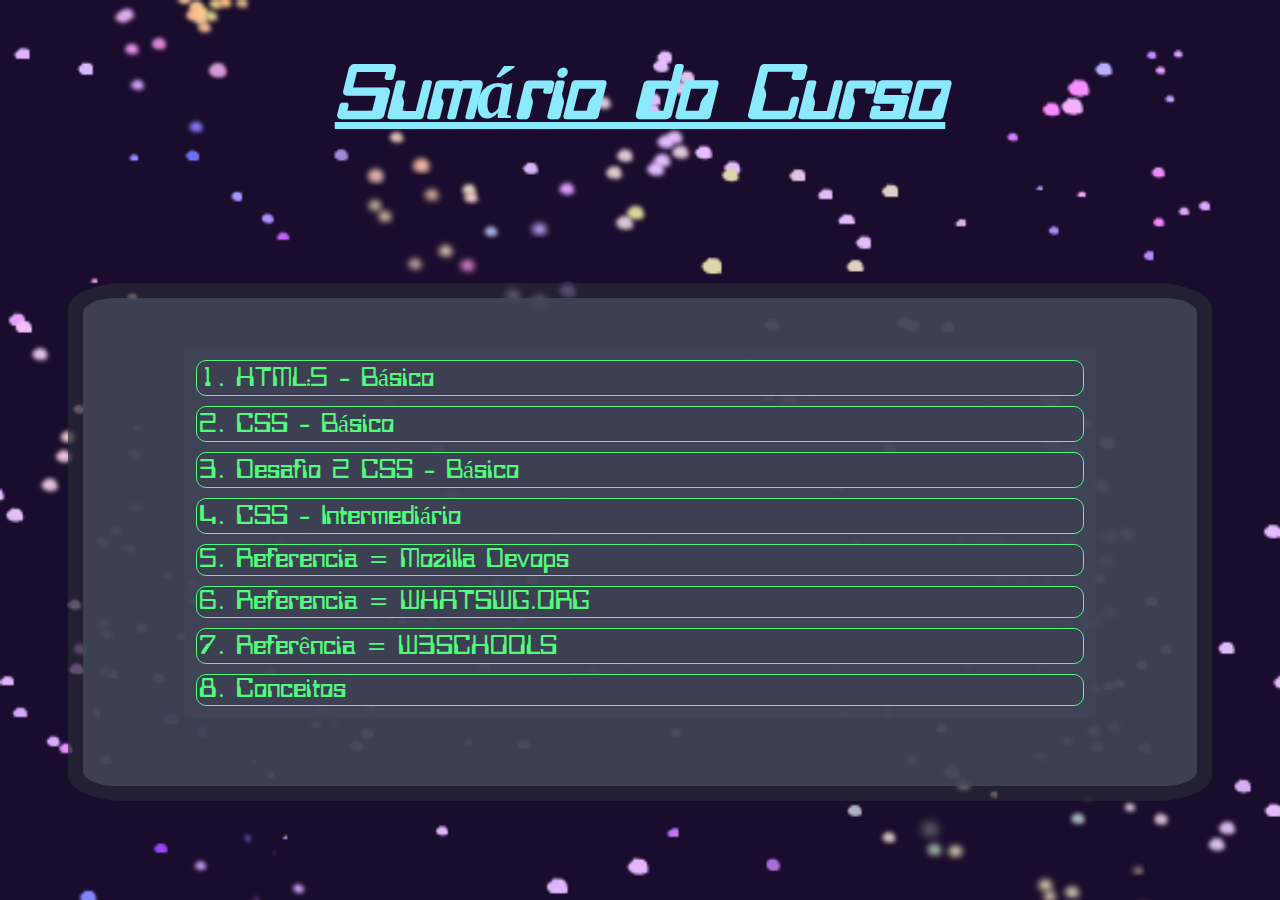
<file: index.html>
<!DOCTYPE html>
<html lang="pt-br">
<!-- Cabeçalho do meu site -->
<!-- Estou testando uma alteração no meu VSCODE -->
<head>
        <title>Curso FullStack</title>
        <meta charset="utf-8">
        <meta name="viewport" content="width=device-width, initial-scale=1.0">
        <link rel="stylesheet" href="css/style.css">
</head>

<style>

        @font-face {
        font-family: bitwise;
        src: url(/fonts/Bitwise-m19x.ttf);
        }
        h1 {    
        text-align: center;
        font-family: 'bitwise';
        font-size: 75px;
        text-decoration: underline;
        color: rgba(139, 233, 253, 1);
        }
        li{
                font-family: 'bitwise';
                text-decoration: none;
                font-style: normal;
        }
</style>

<body>

        <h1><em class="Cyan">Sumário do Curso</em></h1> <br><br>        
        <div>
                <div class="transback">
                        <div class="container">
                                <ol>
                                        <a href="http://127.0.0.1:5500/html/"><li>HTML:5 - Básico</li></a>
                                        <a href="http://127.0.0.1:5500/css/"><li>CSS - Básico</li></a>
                                        <a href="http://127.0.0.1:5500/desafio_2/"><li>Desafio 2 CSS - Básico</li></a>
                                        <a href="http://127.0.0.1:5500/css/intermediario/"><li>CSS - Intermediário</li></a>
                                        <!--
                                        <li></li>
                                        <li></li>
                                        <li></li>
                                        <li></li>
                                        <li></li>
                                        <li></li>
                                        <li></li>
                                        -->
                                        <a href="https://developer.mozilla.org/pt-BR/docs/Web/HTML"><li>Referencia = Mozilla Devops</li></a>
                                        <a href="https://html.spec.whatwg.org/multipage/"><li>Referencia = WHATSWG.ORG</li></a>
                                        <a href="https://www.w3schools.com/"><li>Referência = W3SCHOOLS</li></a>
                                        <a href="http://127.0.0.1:5500/conceitos.html"><li>Conceitos</li></a>

                                </ol>
                        </div>
                </div>
        </div>

</body>

</body>


</html>
</file>
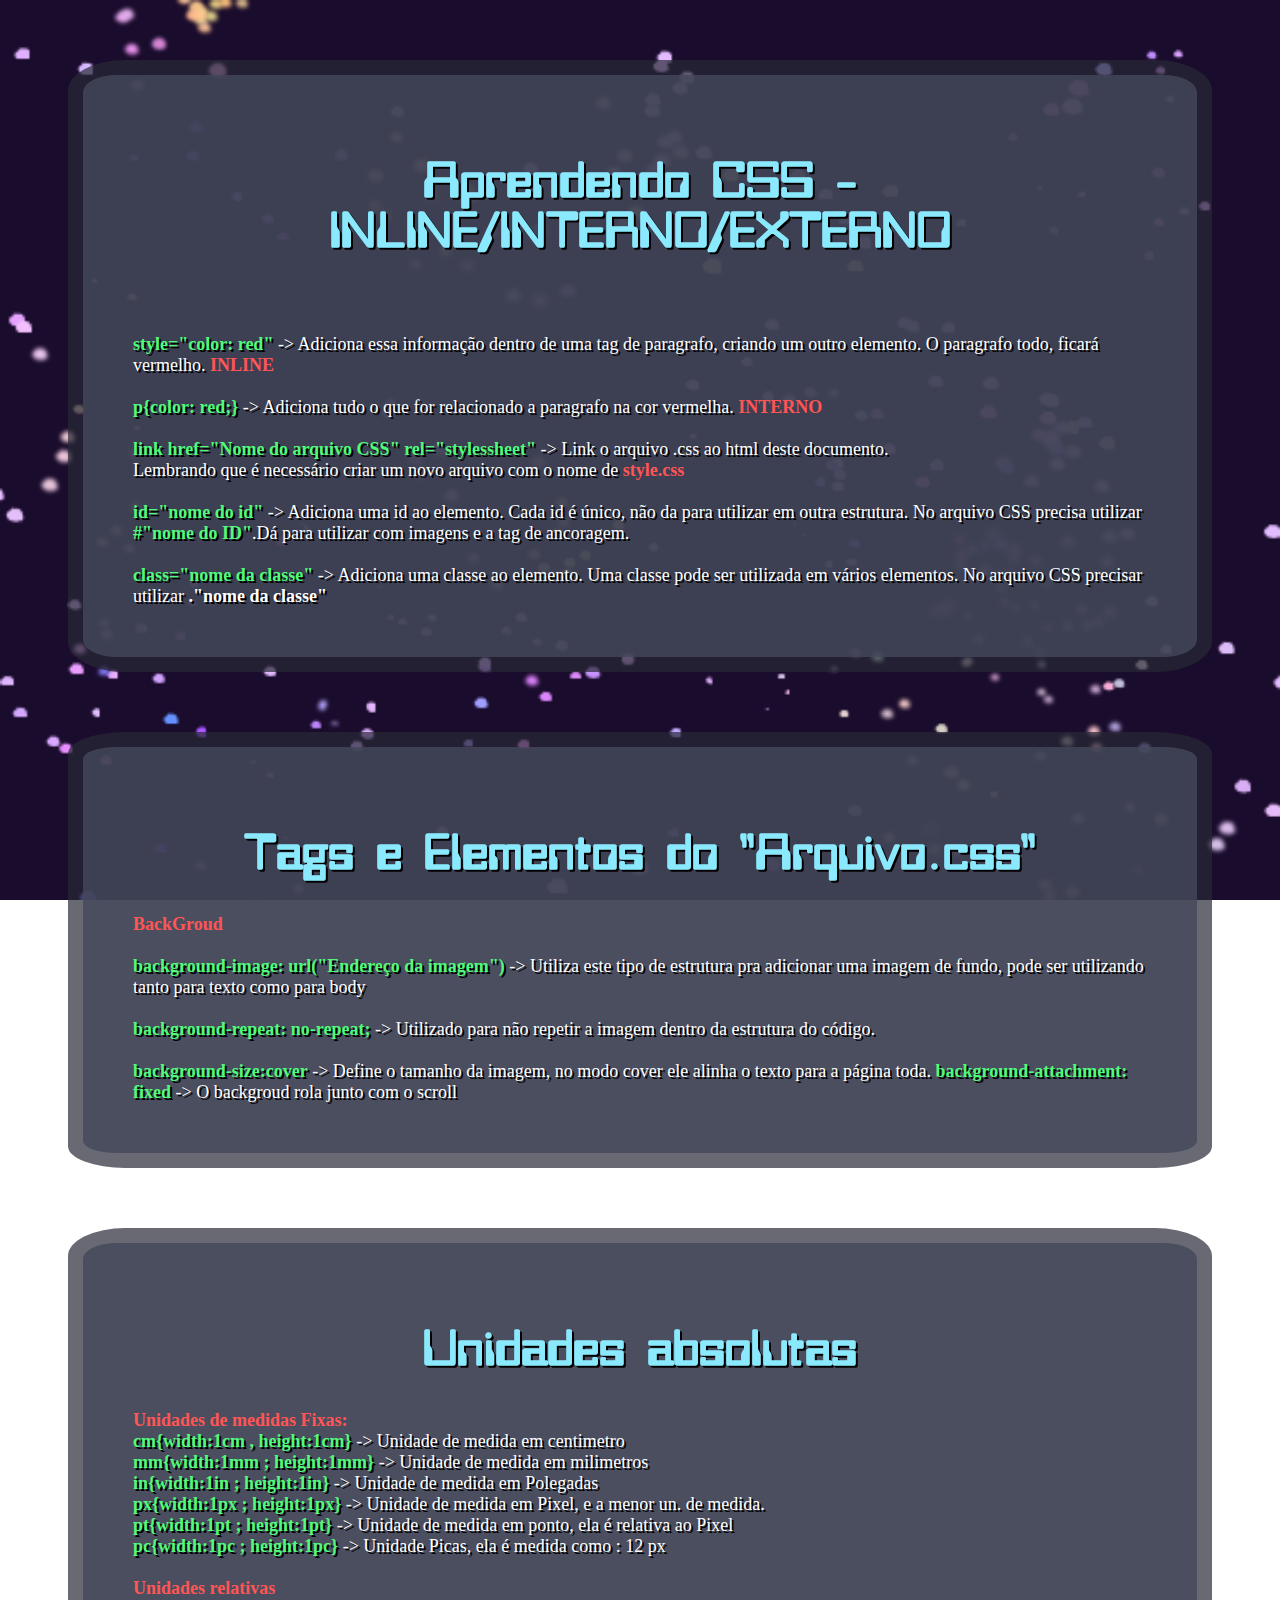
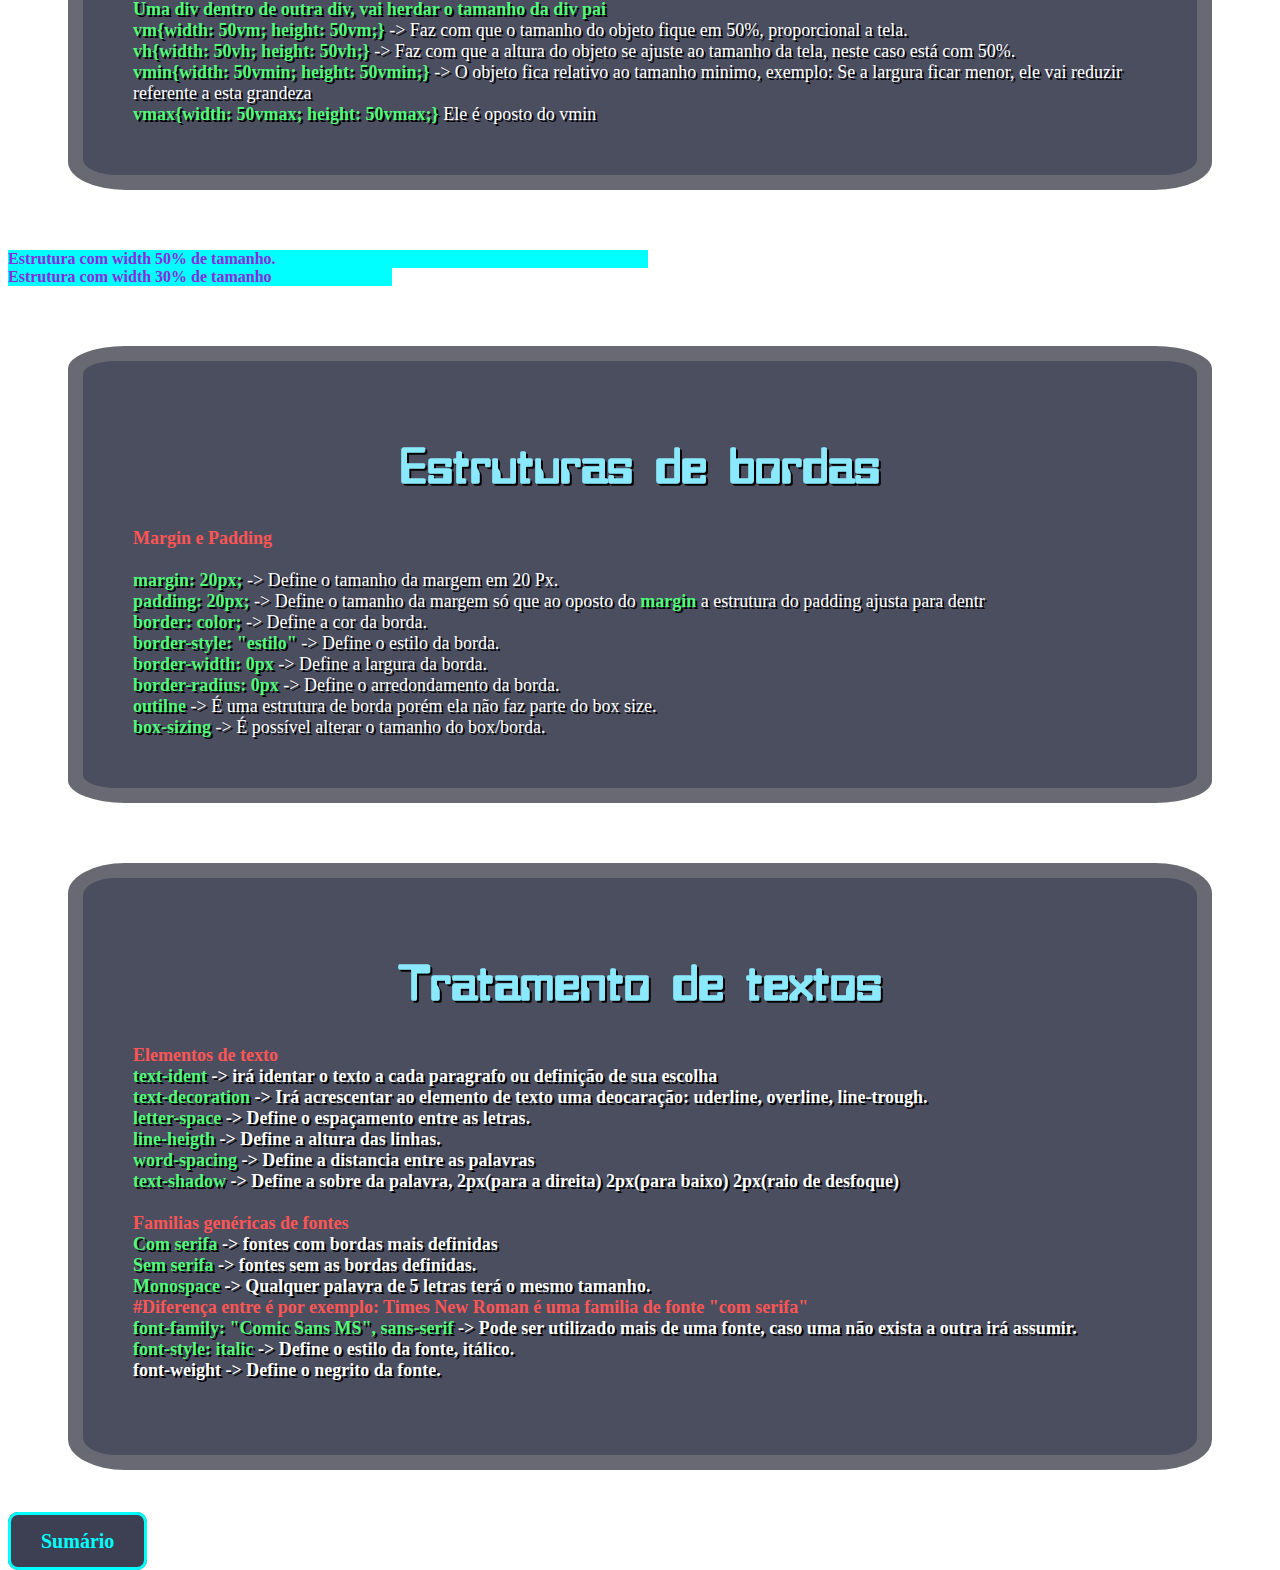
<file: css/index.html>
<!DOCTYPE html>
<html lang="en">

<head>
    <meta charset="UTF-8">
    <meta http-equiv="X-UA-Compatible" content="IE=edge">
    <meta name="viewport" content="width=device-width, initial-scale=1.0">
    <title>CSS</title>
    <link rel="stylesheet" href="style.css">
</head>

<style>
    @font-face {
        font-family: bitwise;
        src: url(/fonts/Bitwise-m19x.ttf);
    }
    h1{
        font-family: 'bitwise';
        text-align: center;
        font-size: 50px;
    }
</style>

<body>
    <div class="White transback">
        <div class="container">
            <h1 class="Cyan">Aprendendo CSS - INLINE/INTERNO/EXTERNO</h1>
            <br><br>
            <strong class="Green">style="color: red"</strong> -> Adiciona essa informação dentro de uma tag de
            paragrafo,
            criando um outro
            elemento. O paragrafo todo, ficará vermelho. <strong class="Red">INLINE</strong> <br><br>
            <strong class="Green">p{color: red;}</strong> -> Adiciona tudo o que for relacionado a paragrafo na cor
            vermelha. <strong class="Red">INTERNO</strong><br><br>
            <strong class="Green">link href="Nome do arquivo CSS" rel="stylessheet"</strong> -> Link o arquivo .css ao
            html
            deste documento. <br>
            Lembrando que é necessário criar um novo arquivo com o nome de <strong class="Red">style.css</strong>
            <br><br>
            <strong class="Green">id="nome do id"</strong> -> Adiciona uma id ao elemento. Cada id é único, não da para
            utilizar em outra estrutura. No arquivo CSS precisa utilizar <strong class="Green"> #"nome do
                ID"</strong>.Dá
            para utilizar com imagens e a tag de ancoragem. <br><br>
            <strong class="Green">class="nome da classe"</strong> -> Adiciona uma classe ao elemento. Uma classe pode
            ser
            utilizada em vários elementos. No arquivo CSS precisar utilizar <strong class="redText">."nome da
                classe"</strong>
        </div>
    </div>


    <!-- Tags Elementos -->
    <div class="White transback">
        <div class="container">
            <h1 class="Cyan">Tags e Elementos do "Arquivo.css"</h1>
            <strong class="Red">BackGroud</strong><br><br>
            <strong class="Green">background-image: url("Endereço da imagem")</strong> -> Utiliza este tipo de estrutura
            pra adicionar uma imagem de fundo, pode ser utilizando tanto para texto como para body <br><br>
            <strong class="Green">background-repeat: no-repeat;</strong> -> Utilizado para não repetir a imagem dentro
            da estrutura do código. <br><br>
            <strong class="Green">background-size:cover</strong> -> Define o tamanho da imagem, no modo cover ele alinha
            o texto para a página toda.
            <strong class="Green">background-attachment: fixed</strong> -> O backgroud rola junto com o scroll
        </div>
    </div>


    <!-- Unidades de medida -->
    <div class="White transback">
        <div class="container">
            <h1 class="Cyan">Unidades absolutas</h1>
            <strong class="Red">Unidades de medidas Fixas:</strong>
            <br>
            <strong class="Green">cm{width:1cm , height:1cm}</strong> -> Unidade de medida em centimetro
            <br>
            <strong class="Green">mm{width:1mm ; height:1mm}</strong> -> Unidade de medida em milimetros
            <br>
            <strong class="Green">in{width:1in ; height:1in}</strong> -> Unidade de medida em Polegadas
            <br>
            <strong class="Green">px{width:1px ; height:1px}</strong> -> Unidade de medida em Pixel, e a menor un. de
            medida.
            <br>
            <strong class="Green">pt{width:1pt ; height:1pt}</strong> -> Unidade de medida em ponto, ela é relativa ao
            Pixel
            <br>
            <strong class="Green">pc{width:1pc ; height:1pc}</strong> -> Unidade Picas, ela é medida como : 12 px
            <br><br>
            <strong class="Red">Unidades relativas</strong>
            <br>
            <strong class="Green">Uma div dentro de outra div, vai herdar o tamanho da div pai</strong>
            <br>
            <strong class="Green">vm{width: 50vm; height: 50vm;}</strong> -> Faz com que o tamanho do objeto fique em
            50%,
            proporcional a tela.
            <br>
            <strong class="Green">vh{width: 50vh; height: 50vh;}</strong> -> Faz com que a altura do objeto se ajuste ao
            tamanho da tela, neste caso está com 50%.
            <br>
            <strong class="Green">vmin{width: 50vmin; height: 50vmin;}</strong> -> O objeto fica relativo ao tamanho
            minimo,
            exemplo: Se a largura ficar menor, ele vai reduzir referente a esta grandeza
            <br>
            <strong class="Green">vmax{width: 50vmax; height: 50vmax;}</strong> Ele é oposto do vmin
        </div>
    </div>
    <div id="sep50">
        <strong>Estrutura com width 50% de tamanho.</strong>
    </div>
    <div id="sep30">
        <strong>Estrutura com width 30% de tamanho </strong>
    </div>
    <!-- Estrutura de bordas -->
    <div class="White transback">
        <div class="container">
            <h1 class="Cyan">Estruturas de bordas</h1>
            <strong class="Red">Margin e Padding</strong>
            <br><br>
            <strong class="Green">margin: 20px;</strong> -> Define o tamanho da margem em 20 Px. <br>
            <strong class="Green">padding: 20px;</strong> -> Define o tamanho da margem só que ao oposto do <strong
                class="Green">margin</strong> a estrutura do padding ajusta para dentr <br>
            <strong class="Green">border: color;</strong> -> Define a cor da borda. <br>
            <strong class="Green">border-style: "estilo"</strong> -> Define o estilo da borda. <br>
            <strong class="Green">border-width: 0px</strong> -> Define a largura da borda. <br>
            <strong class="Green">border-radius: 0px</strong> -> Define o arredondamento da borda. <br>
            <strong class="Green">outilne</strong> -> É uma estrutura de borda porém ela não faz parte do box size. <br>
            <strong class="Green">box-sizing</strong> -> É possível alterar o tamanho do box/borda.
        </div>
    </div>
    <!-- Elementos de texto -->
    <div    class="White transback">
        <div class="container"> 
            <h1 class="Cyan">Tratamento de textos</h1>
            <div>
                <h4>
                    <strong class="Red">Elementos de texto</strong><br>
                    <strong class="Green">text-ident</strong> ->  irá identar o texto a cada paragrafo ou definição de sua escolha <br>
                    <strong class="Green">text-decoration</strong>    ->  Irá acrescentar ao elemento de texto uma deocaração: uderline, overline, line-trough. <br>
                    <strong class="Green">letter-space</strong> ->  Define o espaçamento entre as letras. <br>
                    <strong class="Green">line-heigth</strong>    ->  Define a altura das linhas. <br>
                    <strong class="Green">word-spacing</strong>   ->  Define a distancia entre as palavras <br>
                    <strong class="Green">text-shadow</strong>    -> Define a sobre da palavra, 2px(para a direita) 2px(para baixo) 2px(raio de desfoque) <br>
                    <br>
                    <strong class="Red">Familias genéricas de fontes</strong><br>    
                    <strong class="Green">Com serifa</strong> -> fontes com bordas mais definidas <br>
                    <strong class="Green">Sem serifa</strong> -> fontes sem as bordas definidas. <br>
                    <strong class="Green">Monospace</strong>  -> Qualquer palavra de 5 letras terá o mesmo tamanho. <br>
                    <strong class="Red">#Diferença entre é por exemplo: Times New Roman é uma familia de fonte "com serifa"</strong> <br>
                    <strong class="Green">font-family: "Comic Sans MS", sans-serif</strong>    -> Pode ser utilizado mais de uma fonte, caso uma não exista a outra irá assumir. <br>
                    <strong class="Green">font-style: italic</strong>    -> Define o estilo da fonte, itálico.  <br>
                    <strong>font-weight</strong>    ->  Define o negrito da fonte. <br>

                </h4>
            </div>
        </div>
    </div>

    <a href="http://127.0.0.1:5500/index.html" class="link">
        Sumário</a> 
</body>

</html>
</file>
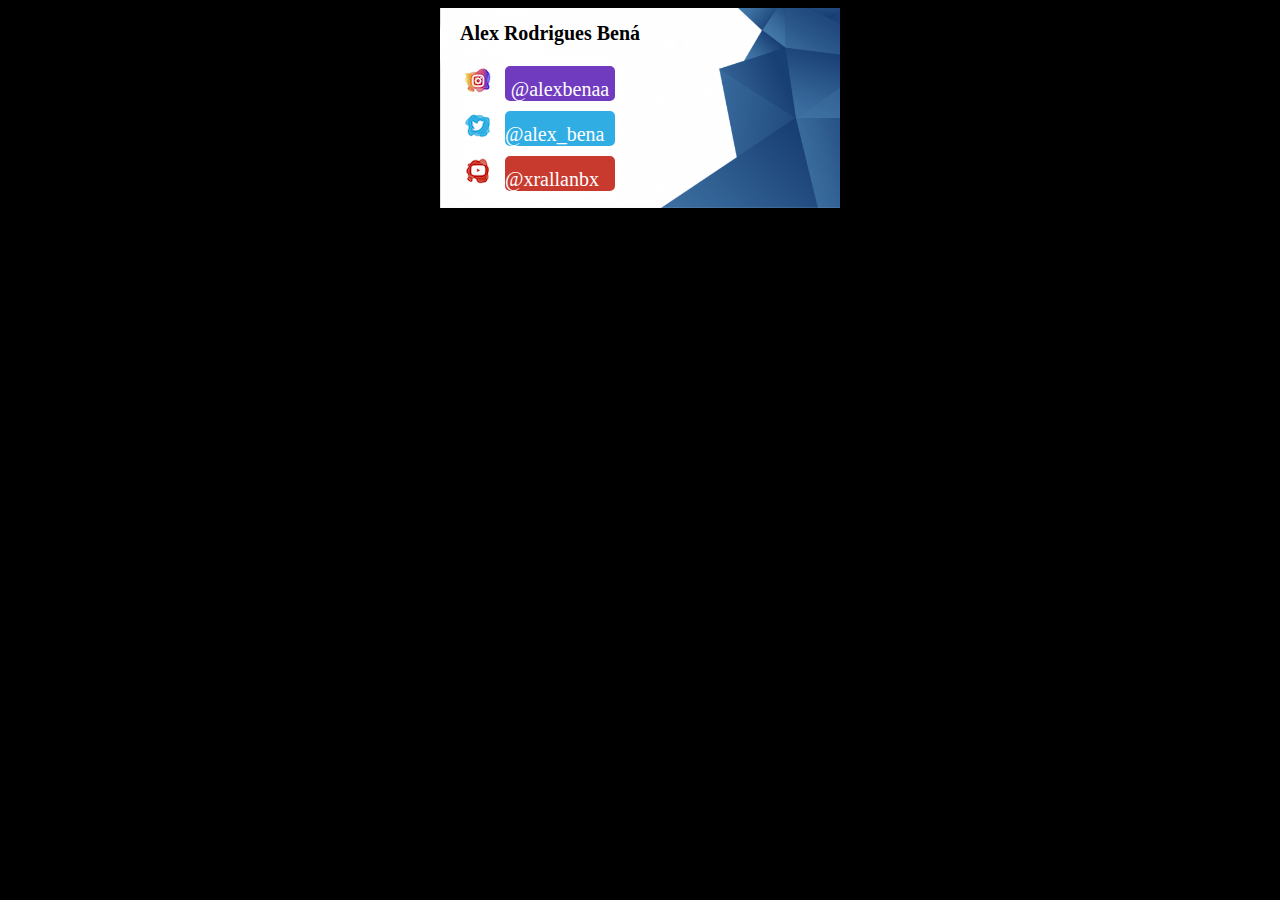
<file: desafio_2/index.html>
<!DOCTYPE html>
<html lang="en">
<link rel="stylesheet" href="/desafio_2/style.css">

<head>
    <meta charset="UTF-8">
    <meta http-equiv="X-UA-Compatible" content="IE=edge">
    <meta name="viewport" content="width=device-width, initial-scale=1.0">
    <title>Desafio 2</title>


    </style>
</head>

<body>
    <div class="card">
        <div>
            <h1>Alex Rodrigues Bená</h1>
            <ul>
                <a href="https://www.instagram.com/">
                    <li id="instagram">@alexbenaa</li>
                </a>
                <a href="https://twitter.com/search?q=%23DerreteMBL&src=trend_click&vertical=trends">
                    <li id="twitter">@alex_bena</li>
                </a>
                <a href="https://www.youtube.com/">
                    <li id="youtube">@xrallanbx</li>
                </a>
            </ul>
        </div>
    </div>
</body>

</html>
</file>
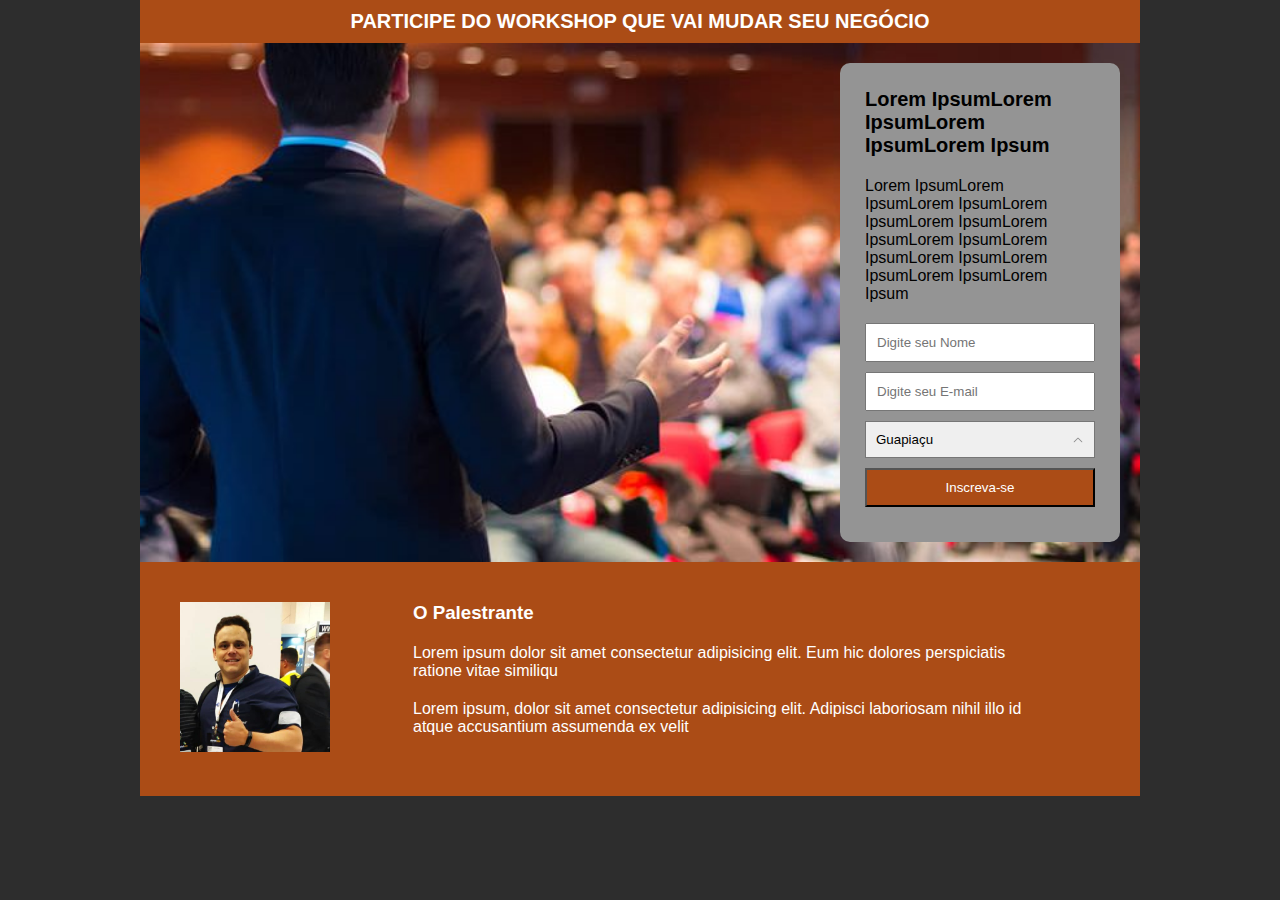
<file: desafio_3/index.html>
<!DOCTYPE html>
<html lang="en">
  <head>
    <meta charset="UTF-8" />
    <link
      rel="icon"
      href="/desafio_3/Assets/svgexport-4.png"
      type="image/png"
    />
    <meta name="viewport" content="width=device-width, initial-scale=1.0" />
    <title>MetaShift</title>
    <link rel="stylesheet" href="style.css" />
  </head>
  <body>
    <div class="container">
      <header>
        <h1>PARTICIPE DO WORKSHOP QUE VAI MUDAR SEU NEGÓCIO</h1>
        <section>
          <div class="containerForm">
            <h2>Lorem IpsumLorem IpsumLorem IpsumLorem Ipsum</h2>
            <p>
              Lorem IpsumLorem IpsumLorem IpsumLorem IpsumLorem IpsumLorem
              IpsumLorem IpsumLorem IpsumLorem IpsumLorem IpsumLorem IpsumLorem
              Ipsum
            </p>
            <form>
              <input
                type="text"
                id="name"
                name="name"
                placeholder="Digite seu Nome"
              />
              <input
                type="email"
                id="email"
                name="email"
                placeholder="Digite seu E-mail"
              />
              <select name="place" id="">
                <option value="guap">Guapiaçu</option>
                <option value="srr">São José do Rio Preto</option>
                <option value="ola">Olímpia</option>
                <option value="mta">Monte Azul Paulista</option>
              </select>
              <input type="submit" value="Inscreva-se" />
            </form>
          </div>
        </section>
      </header>
      <footer>
        <div class="picture"><img src="/desafio_3/Assets/1606148612437.jpeg" alt="" /></div>
        <div class="description">
          <h3>O Palestrante</h3>
          <p>
            Lorem ipsum dolor sit amet consectetur adipisicing elit. Eum hic
            dolores perspiciatis ratione vitae similiqu
          </p>
          <p>
            Lorem ipsum, dolor sit amet consectetur adipisicing elit. Adipisci
            laboriosam nihil illo id atque accusantium assumenda ex velit
          </p>
        </div>
      </footer>
    </div>
  </body>
</html>
</file>
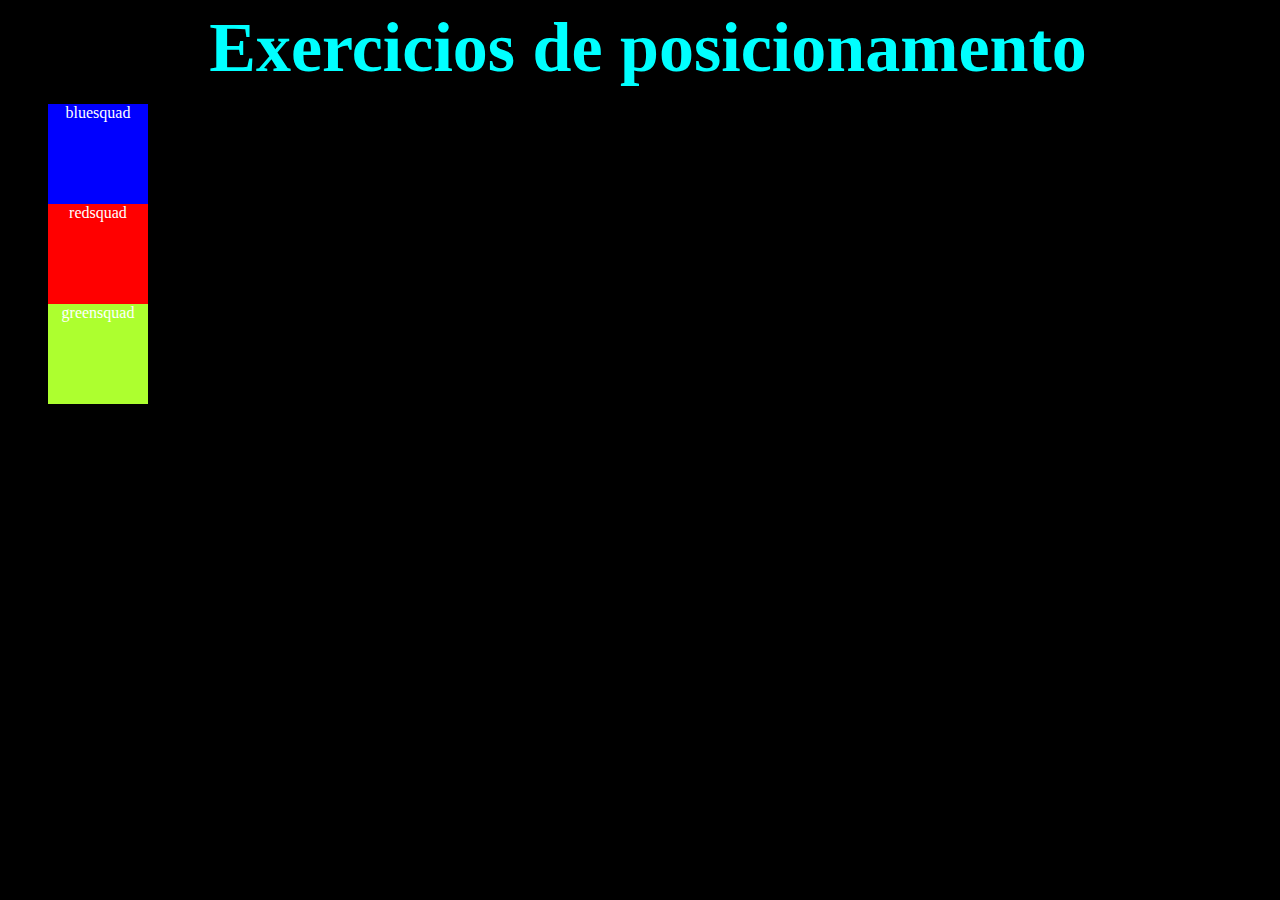
<file: exercicios/index.html>
<!DOCTYPE html>
<html lang="en">

<head>
      <meta charset="UTF-8">
      <meta http-equiv="X-UA-Compatible" content="IE=edge">
      <meta name="viewport" content="width=device-width, initial-scale=1.0">
      <title>Exercicios</title>
      <link rel="stylesheet" href="style.css">
</head>

<body>
      <div class="title">Exercicios de posicionamento</div>

            <ul>
            <li class="bluesquad">bluesquad</li>
            <li class="redsquad">redsquad</li>
            <li class="greensquad">greensquad</li>
      </ul>
</body>

</html>
</file>
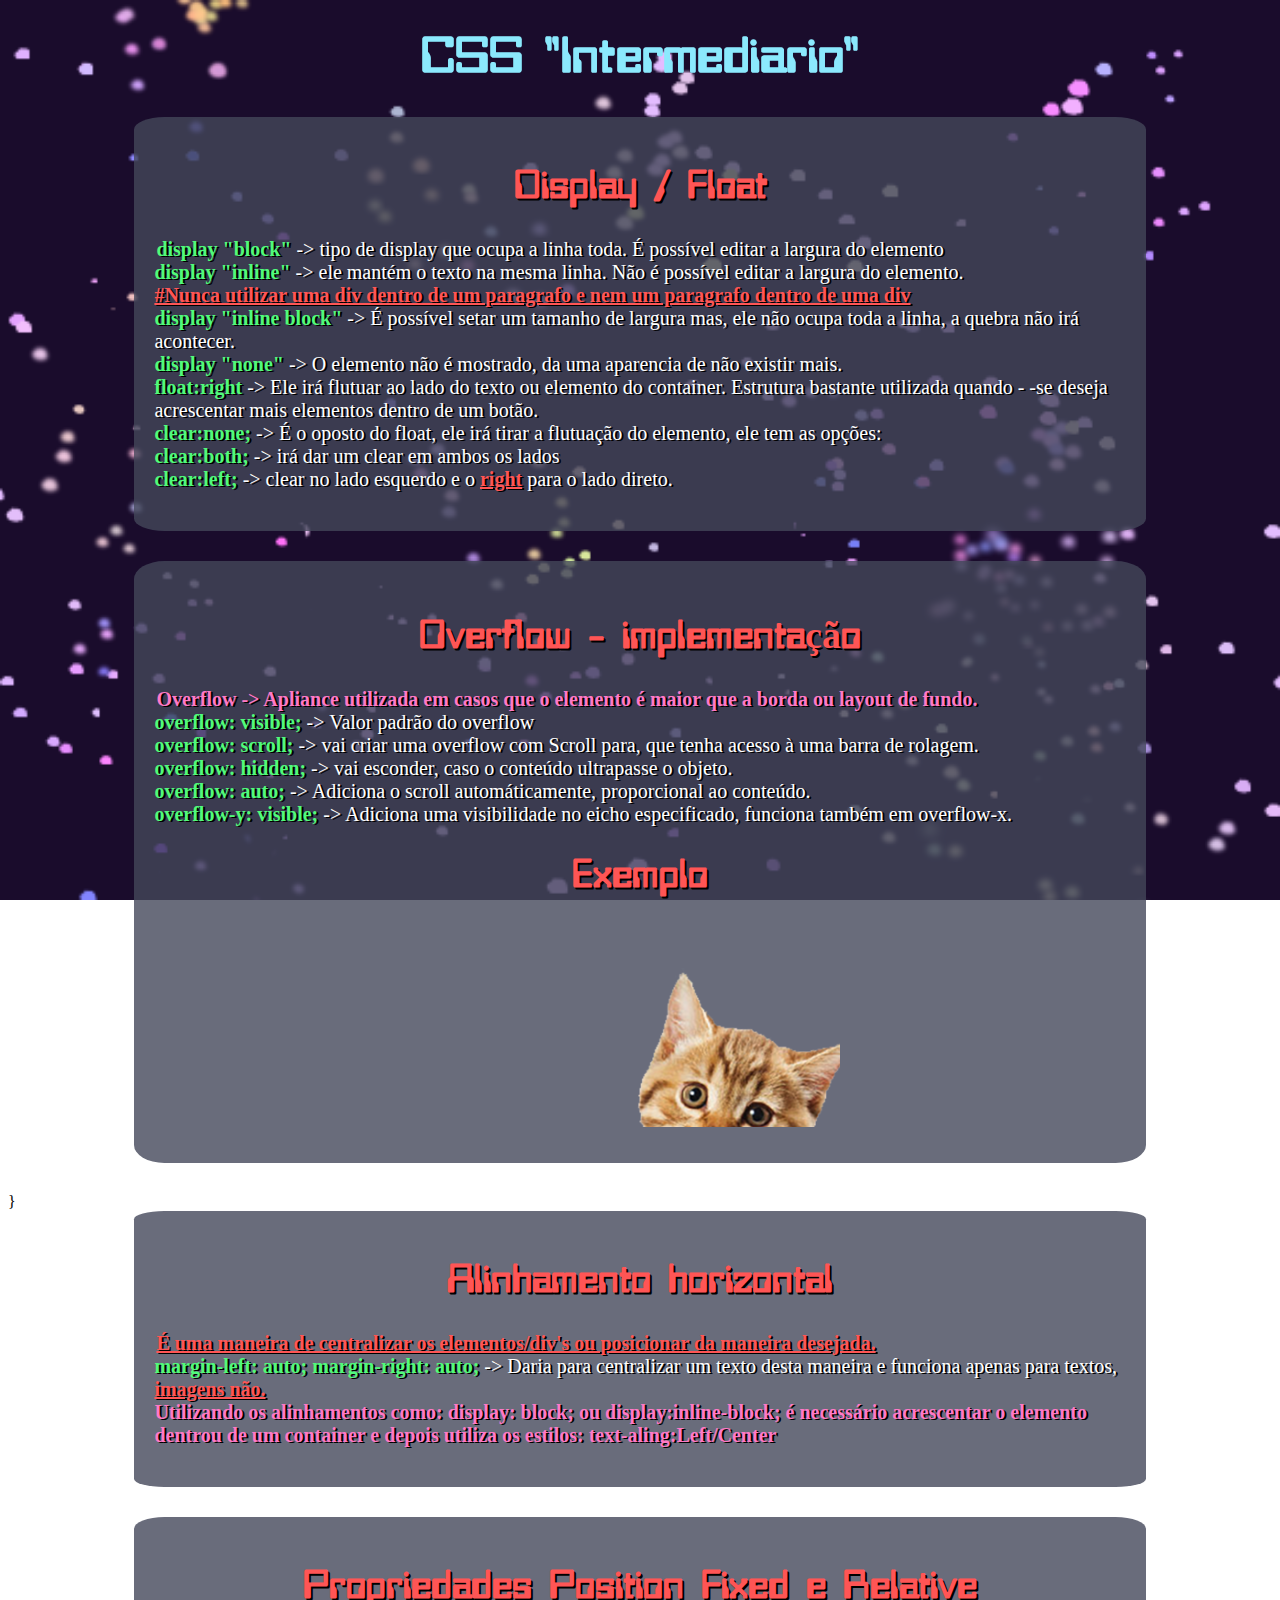
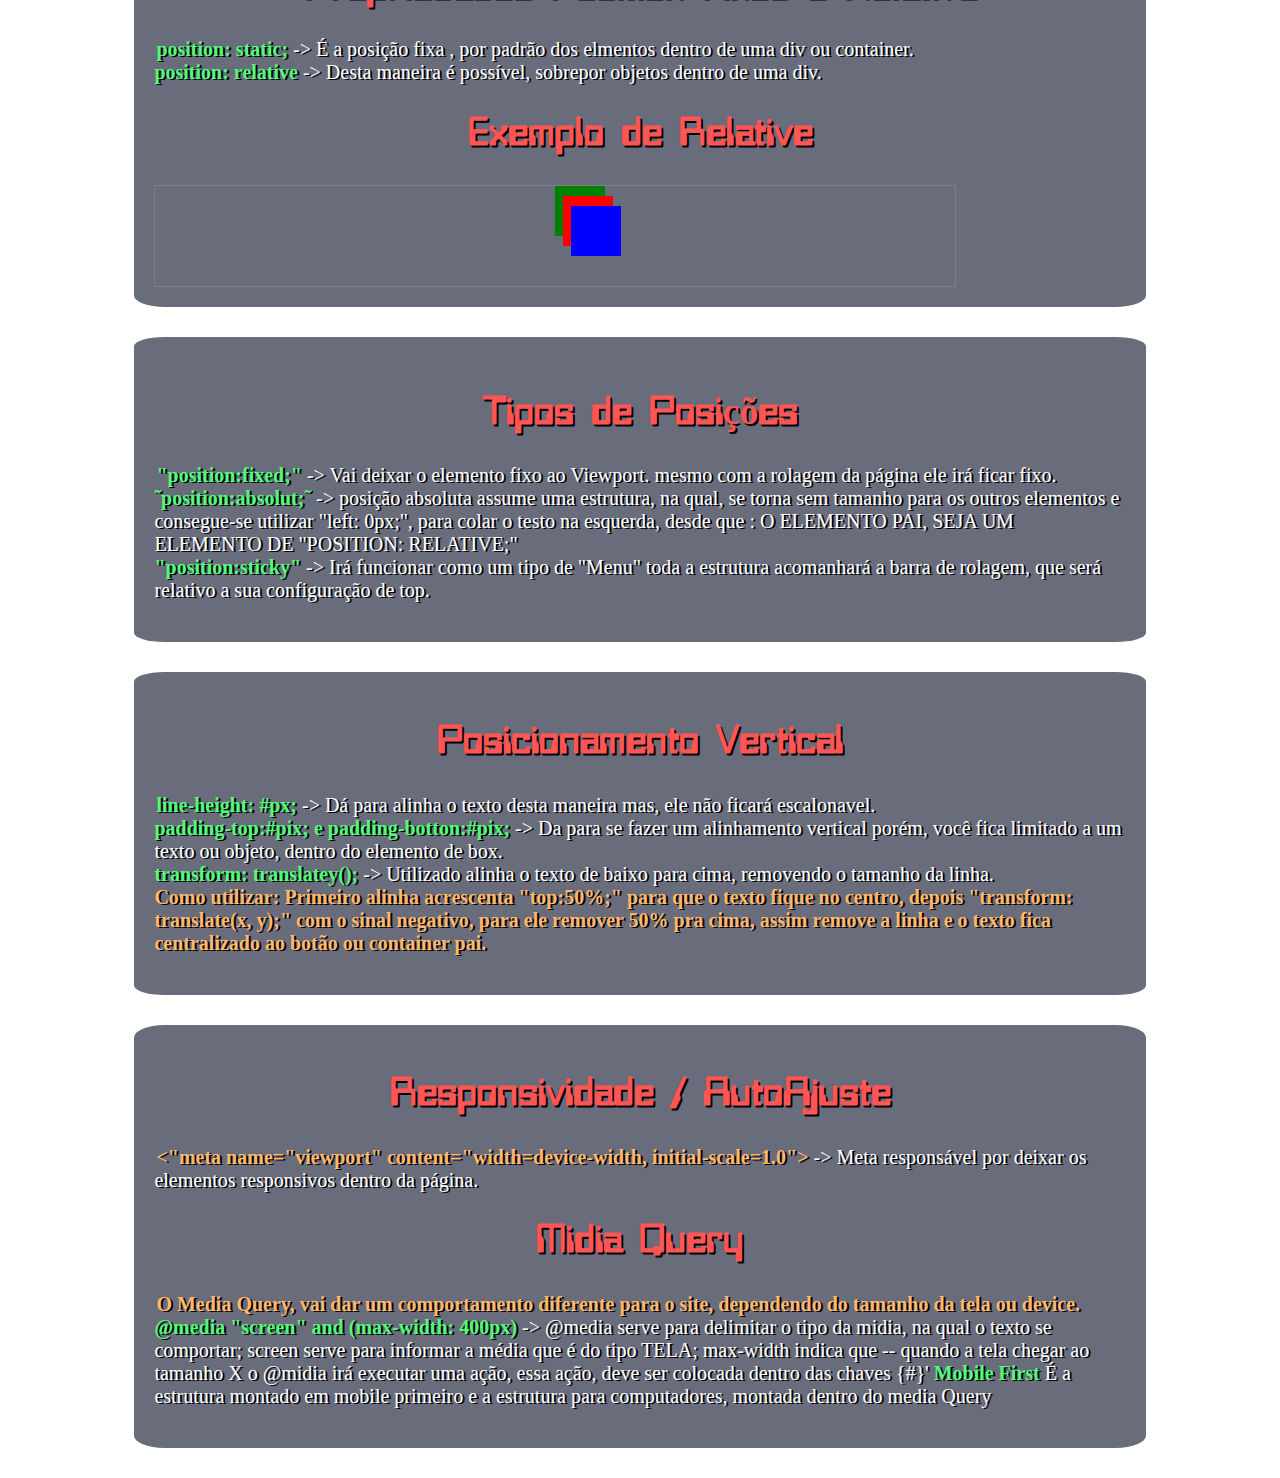
<file: css/intermediario/index.html>
<!DOCTYPE html>
<html lang="pt-br">

<head>
    <meta charset="UTF-8">
    <meta http-equiv="X-UA-Compatible" content="IE=edge">
    <meta name="viewport" content="width=device-width, initial-scale=1.0">
    <link rel="stylesheet" href="/css/intermediario/style.css">
    <title>CSS - Intermediario</title>
</head>

<body>
    <h1 class="title">CSS "Intermediario"</h1>

    <!-- Container de explicação do Display -->
    <div class="container">
        <h2 class="subtitle">Display / Float</h2>
        <p class="paragrafo">
            <b class="Green"> display "block"</b> -> tipo de display que ocupa a linha toda. É possível editar a largura
            do elemento <br>
            <b class="Green">display "inline"</b> -> ele mantém o texto na mesma linha. Não é possível editar a largura
            do elemento. <br>
            <b class="Red">#Nunca utilizar uma div dentro de um paragrafo e nem um paragrafo dentro de uma div</b> <br>
            <b class="Green">display "inline block"</b> -> É possível setar um tamanho de largura mas, ele não ocupa
            toda a linha, a quebra não irá acontecer. <br>
            <b class="Green">display "none"</b> -> O elemento não é mostrado, da uma aparencia de não existir mais. <br>
            <b class="Green">float:right</b>    ->  Ele irá flutuar ao lado do texto ou elemento do container. Estrutura bastante utilizada quando - -se deseja acrescentar mais elementos dentro de um botão. <br>
            <b class="Green">clear:none;</b>  ->  É o oposto do float, ele irá tirar a flutuação do elemento, ele tem as opções: <br> <b class="Green">clear:both;</b>    ->  irá dar um clear em ambos os lados <br> <b class="Green">clear:left;</b> -> clear no lado esquerdo e o <b class="Red">right</b> para o lado direto.  
        </p>
    </div>

    <!-- Estrutura de explicação sobre o Overflow -->
    <div class="container">
        <h2 class="subtitle">Overflow - implementação</h2>
        <p class="paragrafo">
            <b class="Pink">Overflow -> Apliance utilizada em casos que o elemento é maior que a borda ou layout de
                fundo.</b> <br>
            <b class="Green">overflow: visible;</b> -> Valor padrão do overflow <br>
            <b class="Green">overflow: scroll;</b> -> vai criar uma overflow com Scroll para, que tenha acesso à uma
            barra de rolagem. <br>
            <b class="Green">overflow: hidden;</b> -> vai esconder, caso o conteúdo ultrapasse o objeto. <br>
            <b class="Green">overflow: auto;</b> -> Adiciona o scroll automáticamente, proporcional ao conteúdo. <br>
            <b class="Green">overflow-y: visible; </b> -> Adiciona uma visibilidade no eicho especificado, funciona
            também em overflow-x. <br>
        <h2 class="subtitle">Exemplo</h2>
        <div id="object1">
            <img src="/imagens/71+mDoHG4mL.png" alt="">
        </div>
        </p>
    </div>}

    <!-- Estrutura do alinhamento horizontal -->
    <div class="container">
        <h2 class="subtitle">Alinhamento horizontal</h2>
        <p class="paragrafo">
            <b class="Red">É uma maneira de centralizar os elementos/div's ou posicionar da maneira desejada. </b> <br>
            <b class="Green">margin-left: auto;</b> <b class="Green"> margin-right: auto;</b> -> Daria para centralizar
            um texto desta maneira e funciona apenas para textos, <b class="Red"> imagens não.</b> <br>
            <b class="Pink">Utilizando os alinhamentos como: display: block; ou display:inline-block; é necessário
                acrescentar o elemento dentrou de um container e depois utiliza os estilos: text-aling:Left/Center</b>
            <br>
        </p>
    </div>
    <!-- Teste de objetos e posições relativas -->
    <div class="container">
        <h2 class="subtitle">Propriedades Position Fixed e Relative</h2>
        <p class="paragrafo">
            <b class="Green">position: static;</b> -> É a posição fixa , por padrão dos elmentos dentro de uma div ou
            container. <br>
            <b class="Green">position: relative</b> -> Desta maneira é possível, sobrepor objetos dentro de uma div.
        </p>
        <h2 class="subtitle">Exemplo de Relative</h2>
        <div class="objectSquadS">
            <div class="objectSquad objectSquad1"></div>
            <div class="objectSquad objectSquad2"></div>
            <div class="objectSquad objectSquad3"></div>
        </div>
    </div>
    <!-- Estruturas de posicionamento -->
    <div class="container">
        <h2 class="subtitle">Tipos de Posições</h2>
        <p class="paragrafo"> 
            <b class="Green">"position:fixed;"</b>   ->  Vai deixar o elemento fixo ao Viewport. mesmo com a rolagem da página ele irá ficar fixo. <br>
            <b class="Green">˜position:absolut;˜</b>  ->  posição absoluta assume uma estrutura, na qual, se torna sem tamanho para os outros elementos e consegue-se utilizar "left: 0px;", para colar o testo na esquerda, desde que : O ELEMENTO PAI, SEJA UM ELEMENTO DE "POSITION: RELATIVE;" <br>
            <b class="Green">"position:sticky"</b>  ->  Irá funcionar como um tipo de "Menu" toda a estrutura acomanhará a barra de rolagem, que será relativo a sua configuração de top. <br>
            <b></b>
        </p>   
    </div>

     <!-- Estrutura de alinhamento vertica -->
    <div class="container">
        <h2 class="subtitle">Posicionamento Vertical</h2>
        <p class="paragrafo">
                <b class="Green ">line-height: #px;</b>    ->  Dá para alinha o texto desta maneira mas, ele não ficará escalonavel. <br>
                <b class="Green">padding-top:#pix; e padding-botton:#pix;</b> ->  Da para se fazer um alinhamento vertical porém, você fica limitado a um texto ou objeto, dentro do elemento de box. <br>
                <b class="Green">transform: translatey();</b> -> Utilizado alinha o texto de baixo para cima, removendo o tamanho da linha. <br>
                <b class="Orange">Como utilizar: Primeiro alinha acrescenta "top:50%;" para que o texto fique no centro, depois "transform: translate(x, y);" com o sinal negativo, para ele remover 50% pra cima, assim remove a linha e o texto fica centralizado ao botão ou container pai.</b> <br>
        </p>
    </div>

    <!-- Estrutura de Responsividade -->
    <div class="container">
        <h2 class="subtitle">Responsividade / AutoAjuste</h2>
        <p class="paragrafo">
            <b class="Orange"><"meta name="viewport" content="width=device-width, initial-scale=1.0"></b>    ->  Meta responsável por deixar os elementos responsivos dentro da página.
        </p>
        <h2 class="subtitle">Midia Query</h2>
        <p class="paragrafo">
            <b class="Orange">O Media Query, vai dar um comportamento diferente para o site, dependendo do tamanho da tela ou device.</b> <br>
            <b class="Green">@media "screen" and (max-width: 400px)</b> -> @media serve para delimitar o tipo da midia, na qual o texto se comportar; screen serve para informar a média que é do tipo TELA; max-width  indica que -- quando a tela chegar ao tamanho X o @midia irá executar uma ação, essa ação, deve ser colocada dentro das chaves {#}'
            <b class="Green">Mobile First</b> É a estrutura montado em mobile primeiro e a estrutura para computadores, montada dentro do media Query
            
        </p>
    </div>
</body>

</html>
</file>
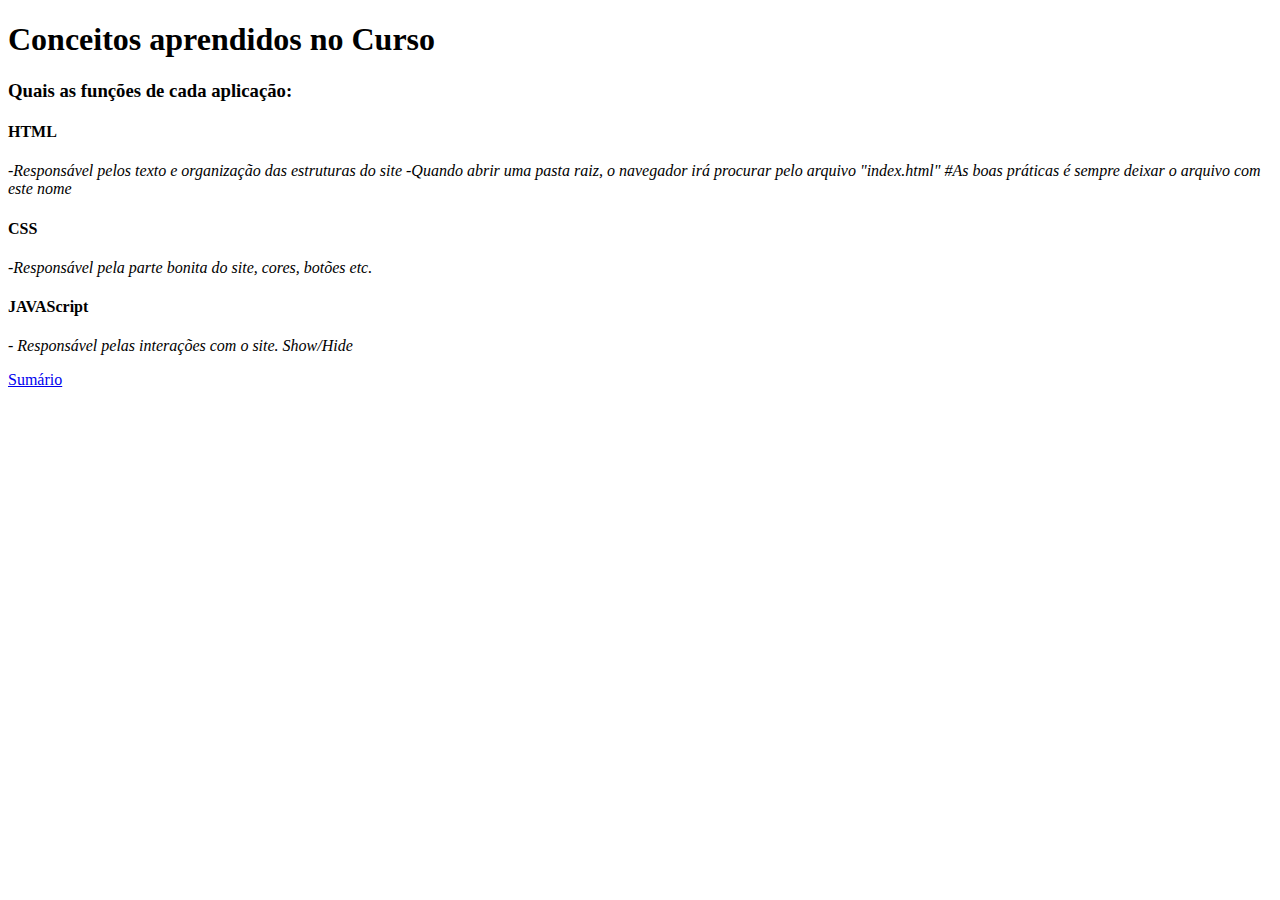
<file: conceitos.html>
<!DOCTYPE html>
<head>
    <meta charset="utf-8">

    <title>20 - Conceitos</title>
    
</head>
<body>
    <h1>Conceitos aprendidos no Curso</h1>
    
    <h3>Quais as funções de cada aplicação:</h3>
    
<h4><b>HTML</b></h4>
    <p><i>
        -Responsável pelos texto e organização das estruturas do site
        -Quando abrir uma pasta raiz, o navegador irá procurar pelo arquivo "index.html"
        #As boas práticas é sempre deixar o arquivo com este nome
    </i></p>
<h4><b>CSS</b></h4>
    <p><i>
        -Responsável pela parte bonita do site, cores, botões etc.
    </i></p>

<h4><b>JAVAScript</b></h4>
    <p><i>
        - Responsável pelas interações com o site. Show/Hide
    </i></p>

<a href="file:///Users/alexbena/Documents/Cursos/DevWeb/Site_Alex/index.html">Sumário</a>
</body>
</file>
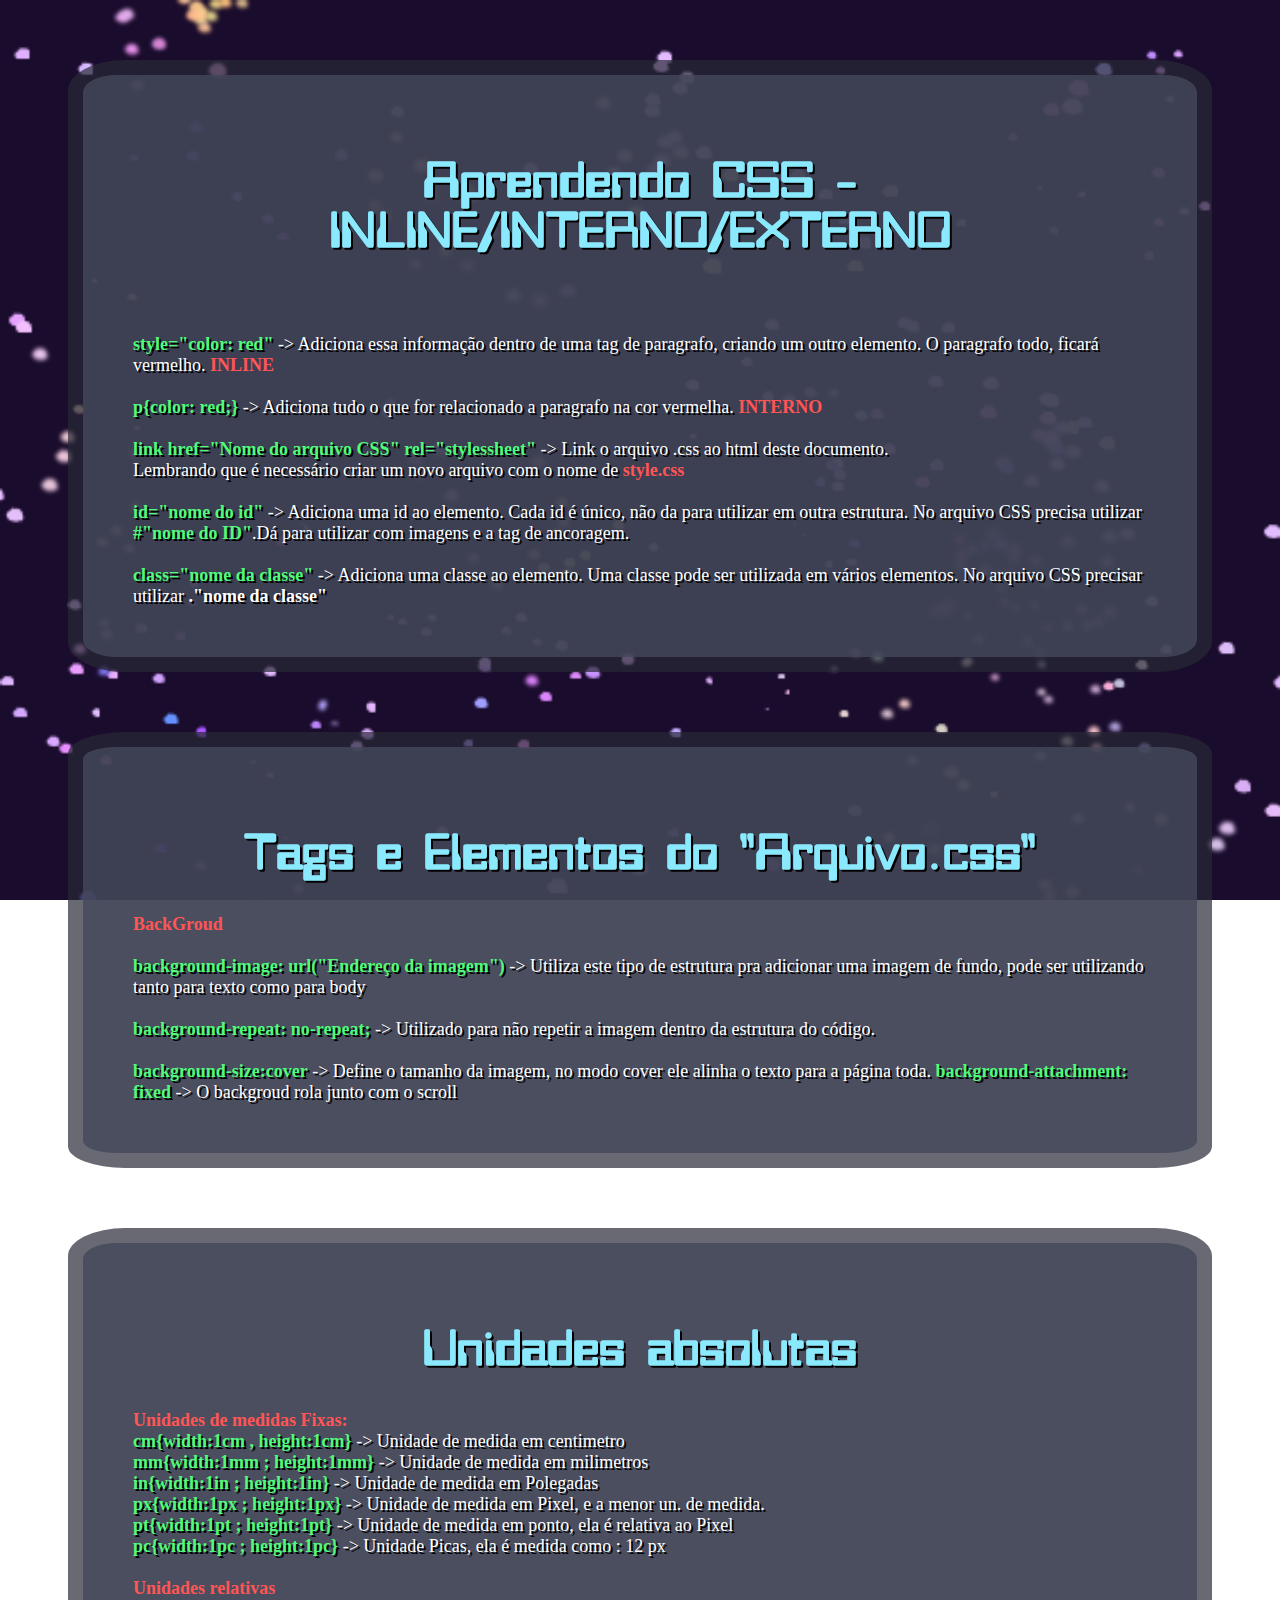
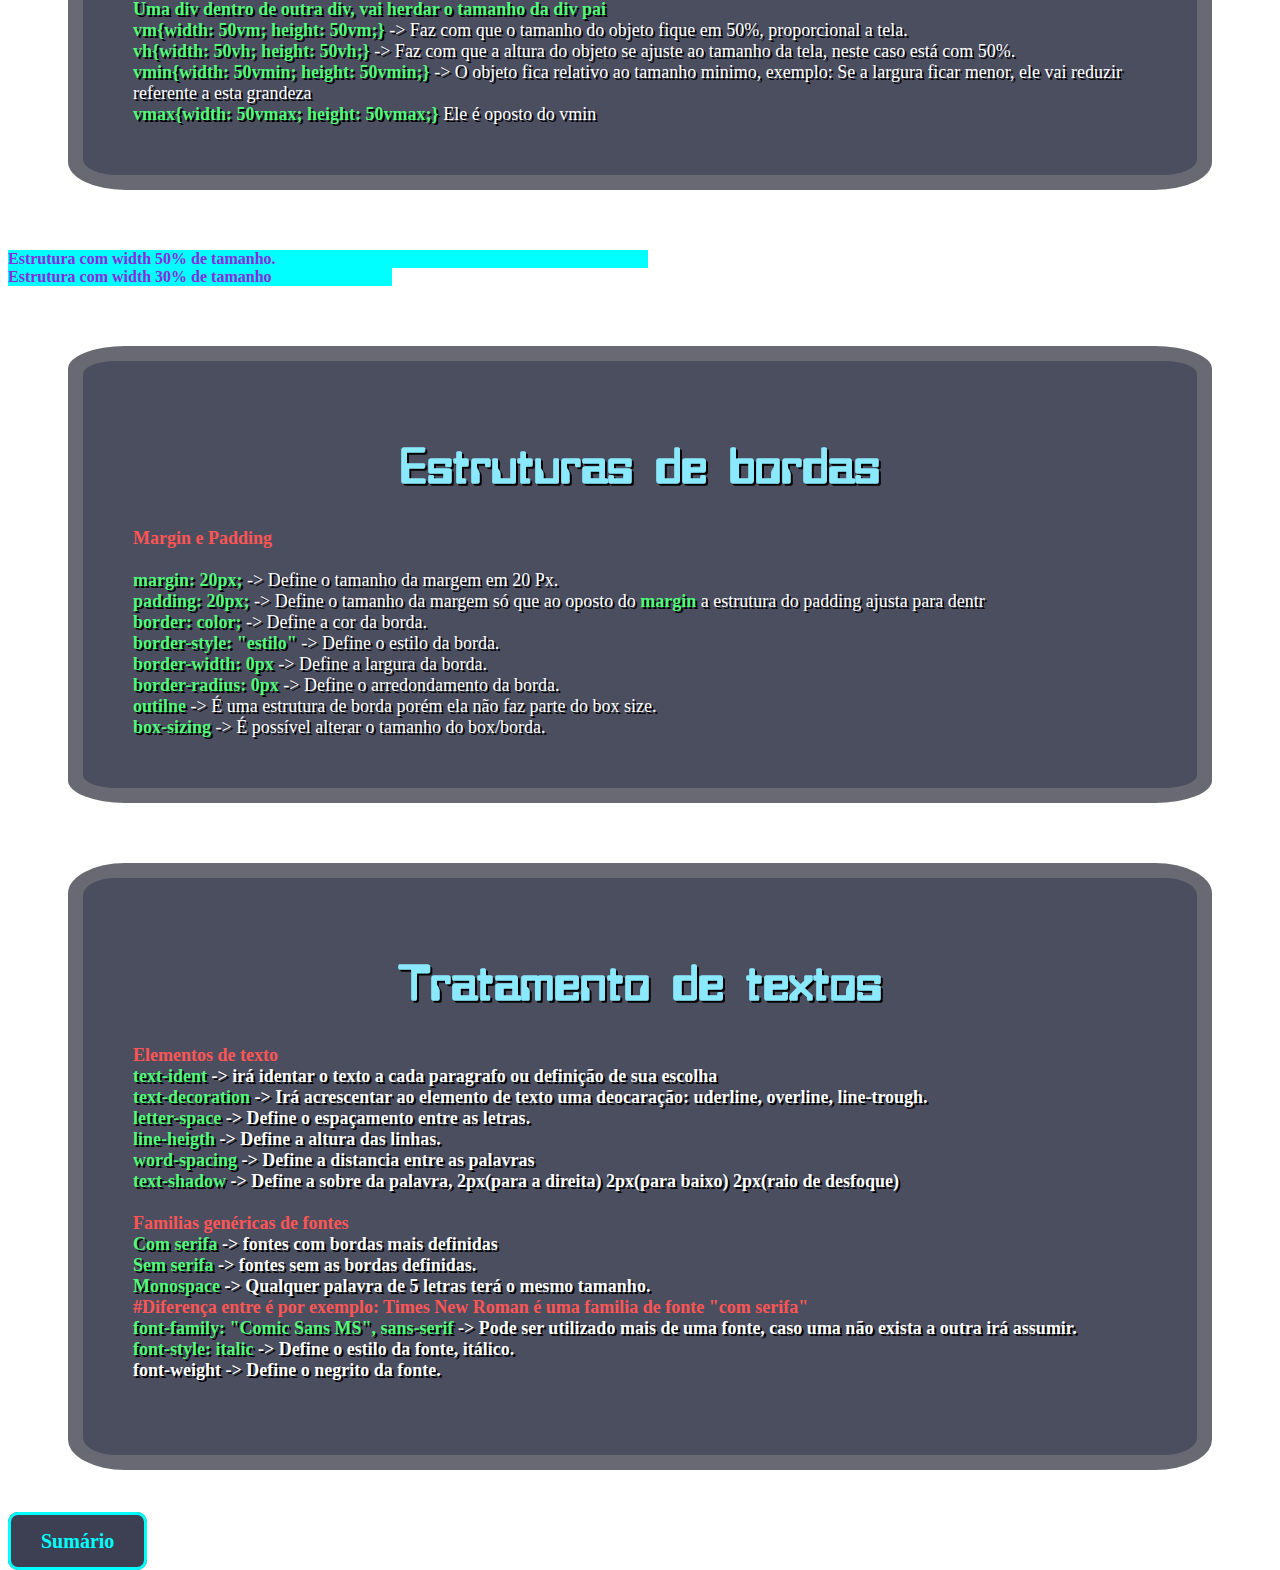
<file: css.html>
<!DOCTYPE html>
<html lang="en">

<head>
    <meta charset="UTF-8">
    <meta http-equiv="X-UA-Compatible" content="IE=edge">
    <meta name="viewport" content="width=device-width, initial-scale=1.0">
    <title>CSS</title>
    <link rel="stylesheet" href="/css/css.css">
</head>

<style>
    @font-face {
        font-family: bitwise;
        src: url(/fonts/Bitwise-m19x.ttf);
    }
    h1{
        font-family: 'bitwise';
        text-align: center;
        font-size: 50px;
    }
</style>

<body>
    <div class="White transback">
        <div class="container">
            <h1 class="Cyan">Aprendendo CSS - INLINE/INTERNO/EXTERNO</h1>
            <br><br>
            <strong class="Green">style="color: red"</strong> -> Adiciona essa informação dentro de uma tag de
            paragrafo,
            criando um outro
            elemento. O paragrafo todo, ficará vermelho. <strong class="Red">INLINE</strong> <br><br>
            <strong class="Green">p{color: red;}</strong> -> Adiciona tudo o que for relacionado a paragrafo na cor
            vermelha. <strong class="Red">INTERNO</strong><br><br>
            <strong class="Green">link href="Nome do arquivo CSS" rel="stylessheet"</strong> -> Link o arquivo .css ao
            html
            deste documento. <br>
            Lembrando que é necessário criar um novo arquivo com o nome de <strong class="Red">style.css</strong>
            <br><br>
            <strong class="Green">id="nome do id"</strong> -> Adiciona uma id ao elemento. Cada id é único, não da para
            utilizar em outra estrutura. No arquivo CSS precisa utilizar <strong class="Green"> #"nome do
                ID"</strong>.Dá
            para utilizar com imagens e a tag de ancoragem. <br><br>
            <strong class="Green">class="nome da classe"</strong> -> Adiciona uma classe ao elemento. Uma classe pode
            ser
            utilizada em vários elementos. No arquivo CSS precisar utilizar <strong class="redText">."nome da
                classe"</strong>
        </div>
    </div>


    <!-- Tags Elementos -->
    <div class="White transback">
        <div class="container">
            <h1 class="Cyan">Tags e Elementos do "Arquivo.css"</h1>
            <strong class="Red">BackGroud</strong><br><br>
            <strong class="Green">background-image: url("Endereço da imagem")</strong> -> Utiliza este tipo de estrutura
            pra adicionar uma imagem de fundo, pode ser utilizando tanto para texto como para body <br><br>
            <strong class="Green">background-repeat: no-repeat;</strong> -> Utilizado para não repetir a imagem dentro
            da estrutura do código. <br><br>
            <strong class="Green">background-size:cover</strong> -> Define o tamanho da imagem, no modo cover ele alinha
            o texto para a página toda.
            <strong class="Green">background-attachment: fixed</strong> -> O backgroud rola junto com o scroll
        </div>
    </div>


    <!-- Unidades de medida -->
    <div class="White transback">
        <div class="container">
            <h1 class="Cyan">Unidades absolutas</h1>
            <strong class="Red">Unidades de medidas Fixas:</strong>
            <br>
            <strong class="Green">cm{width:1cm , height:1cm}</strong> -> Unidade de medida em centimetro
            <br>
            <strong class="Green">mm{width:1mm ; height:1mm}</strong> -> Unidade de medida em milimetros
            <br>
            <strong class="Green">in{width:1in ; height:1in}</strong> -> Unidade de medida em Polegadas
            <br>
            <strong class="Green">px{width:1px ; height:1px}</strong> -> Unidade de medida em Pixel, e a menor un. de
            medida.
            <br>
            <strong class="Green">pt{width:1pt ; height:1pt}</strong> -> Unidade de medida em ponto, ela é relativa ao
            Pixel
            <br>
            <strong class="Green">pc{width:1pc ; height:1pc}</strong> -> Unidade Picas, ela é medida como : 12 px
            <br><br>
            <strong class="Red">Unidades relativas</strong>
            <br>
            <strong class="Green">Uma div dentro de outra div, vai herdar o tamanho da div pai</strong>
            <br>
            <strong class="Green">vm{width: 50vm; height: 50vm;}</strong> -> Faz com que o tamanho do objeto fique em
            50%,
            proporcional a tela.
            <br>
            <strong class="Green">vh{width: 50vh; height: 50vh;}</strong> -> Faz com que a altura do objeto se ajuste ao
            tamanho da tela, neste caso está com 50%.
            <br>
            <strong class="Green">vmin{width: 50vmin; height: 50vmin;}</strong> -> O objeto fica relativo ao tamanho
            minimo,
            exemplo: Se a largura ficar menor, ele vai reduzir referente a esta grandeza
            <br>
            <strong class="Green">vmax{width: 50vmax; height: 50vmax;}</strong> Ele é oposto do vmin
        </div>
    </div>
    <div id="sep50">
        <strong>Estrutura com width 50% de tamanho.</strong>
    </div>
    <div id="sep30">
        <strong>Estrutura com width 30% de tamanho </strong>
    </div>
    <!-- Estrutura de bordas -->
    <div class="White transback">
        <div class="container">
            <h1 class="Cyan">Estruturas de bordas</h1>
            <strong class="Red">Margin e Padding</strong>
            <br><br>
            <strong class="Green">margin: 20px;</strong> -> Define o tamanho da margem em 20 Px. <br>
            <strong class="Green">padding: 20px;</strong> -> Define o tamanho da margem só que ao oposto do <strong
                class="Green">margin</strong> a estrutura do padding ajusta para dentr <br>
            <strong class="Green">border: color;</strong> -> Define a cor da borda. <br>
            <strong class="Green">border-style: "estilo"</strong> -> Define o estilo da borda. <br>
            <strong class="Green">border-width: 0px</strong> -> Define a largura da borda. <br>
            <strong class="Green">border-radius: 0px</strong> -> Define o arredondamento da borda. <br>
            <strong class="Green">outilne</strong> -> É uma estrutura de borda porém ela não faz parte do box size. <br>
            <strong class="Green">box-sizing</strong> -> É possível alterar o tamanho do box/borda.
        </div>
    </div>
    <!-- Elementos de texto -->
    <div    class="White transback">
        <div class="container"> 
            <h1 class="Cyan">Tratamento de textos</h1>
            <div>
                <h4>
                    <strong class="Red">Elementos de texto</strong><br>
                    <strong class="Green">text-ident</strong> ->  irá identar o texto a cada paragrafo ou definição de sua escolha <br>
                    <strong class="Green">text-decoration</strong>    ->  Irá acrescentar ao elemento de texto uma deocaração: uderline, overline, line-trough. <br>
                    <strong class="Green">letter-space</strong> ->  Define o espaçamento entre as letras. <br>
                    <strong class="Green">line-heigth</strong>    ->  Define a altura das linhas. <br>
                    <strong class="Green">word-spacing</strong>   ->  Define a distancia entre as palavras <br>
                    <strong class="Green">text-shadow</strong>    -> Define a sobre da palavra, 2px(para a direita) 2px(para baixo) 2px(raio de desfoque) <br>
                    <br>
                    <strong class="Red">Familias genéricas de fontes</strong><br>    
                    <strong class="Green">Com serifa</strong> -> fontes com bordas mais definidas <br>
                    <strong class="Green">Sem serifa</strong> -> fontes sem as bordas definidas. <br>
                    <strong class="Green">Monospace</strong>  -> Qualquer palavra de 5 letras terá o mesmo tamanho. <br>
                    <strong class="Red">#Diferença entre é por exemplo: Times New Roman é uma familia de fonte "com serifa"</strong> <br>
                    <strong class="Green">font-family: "Comic Sans MS", sans-serif</strong>    -> Pode ser utilizado mais de uma fonte, caso uma não exista a outra irá assumir. <br>
                    <strong class="Green">font-style: italic</strong>    -> Define o estilo da fonte, itálico.  <br>
                    <strong>font-weight</strong>    ->  Define o negrito da fonte. <br>

                </h4>
            </div>
        </div>
    </div>

    <a href="http://127.0.0.1:5500/index.html" class="link">
        Sumário</a> 
</body>

</html>
</file>
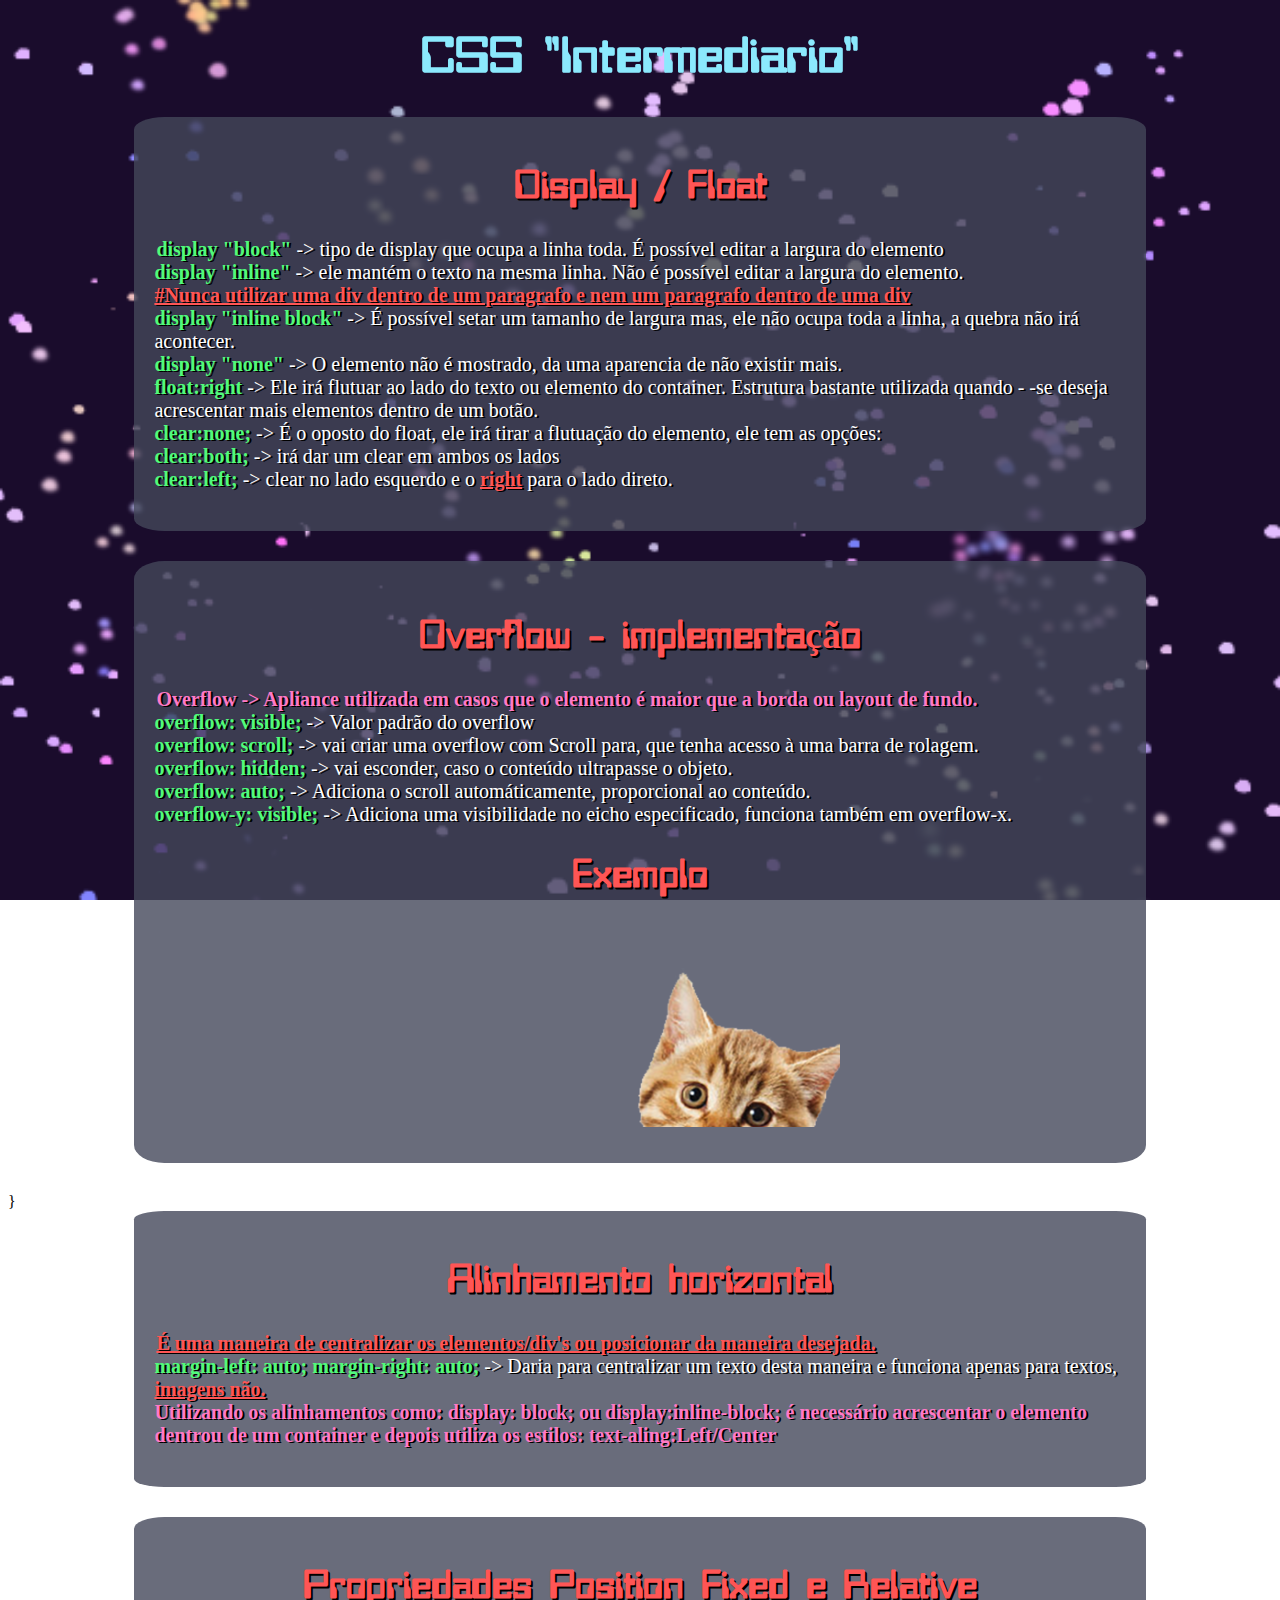
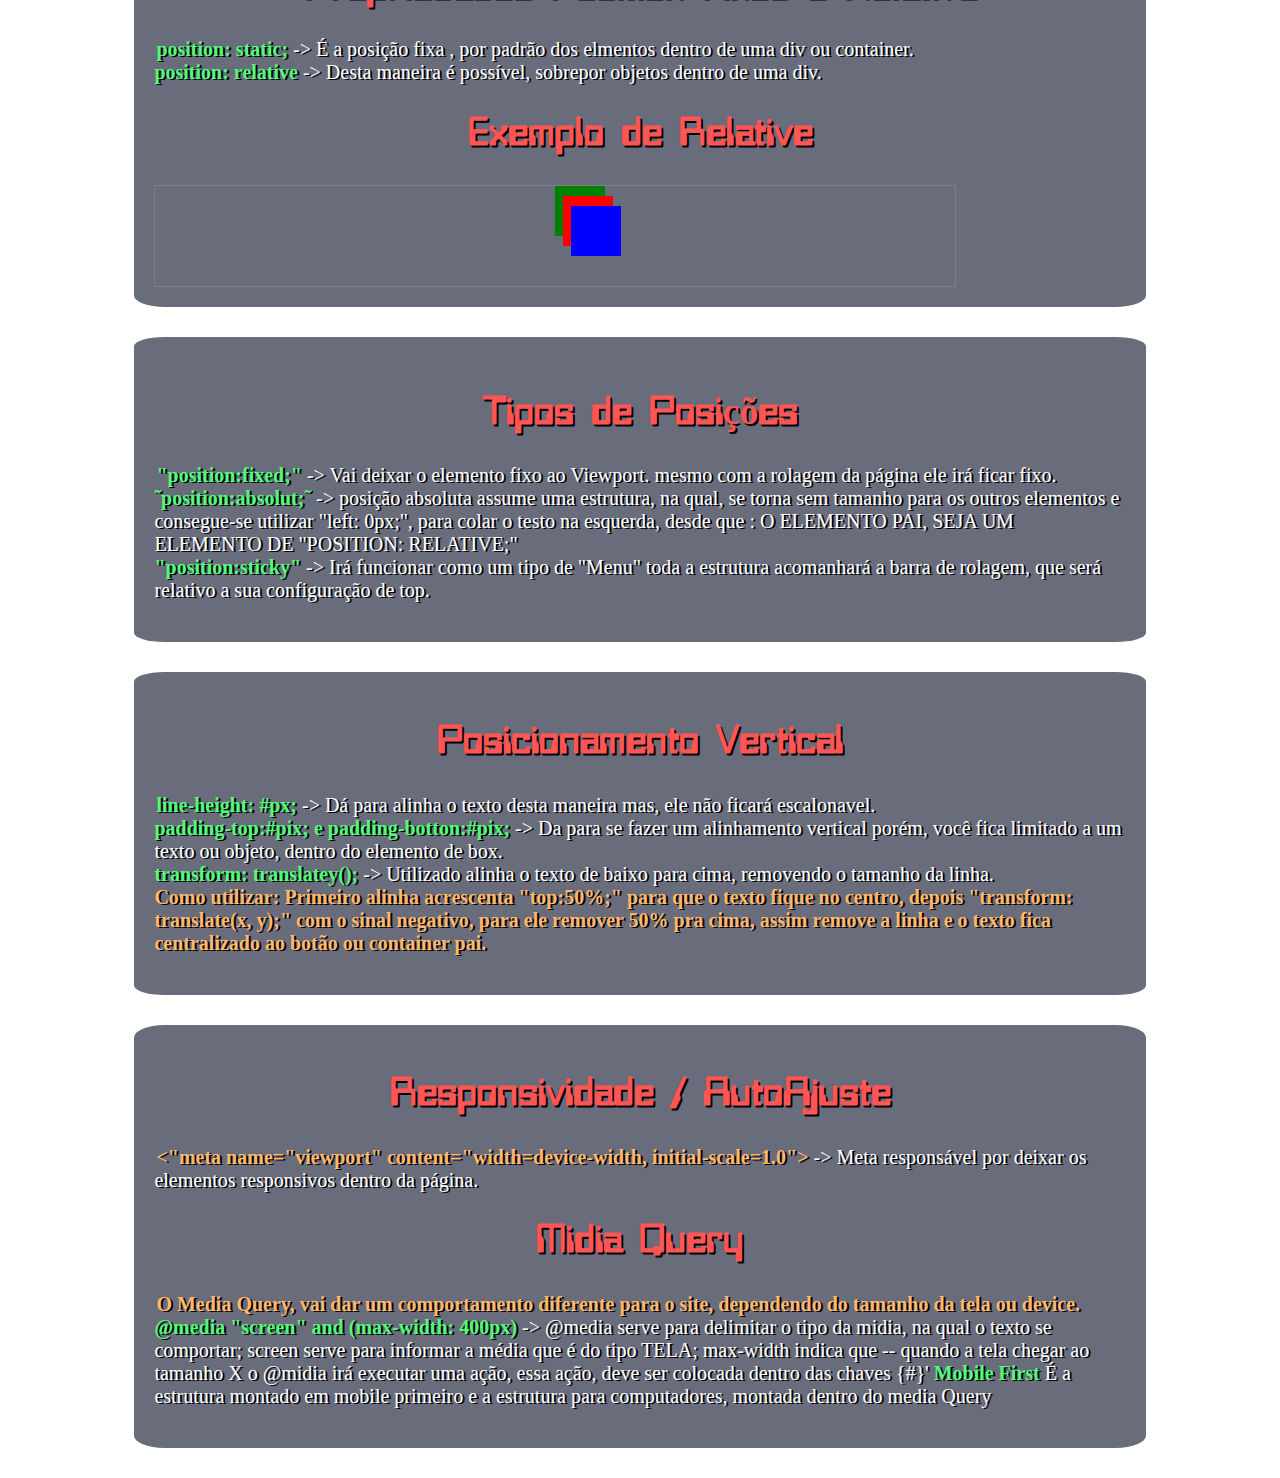
<file: cssintermediario.html>
<!DOCTYPE html>
<html lang="pt-br">

<head>
    <meta charset="UTF-8">
    <meta http-equiv="X-UA-Compatible" content="IE=edge">
    <meta name="viewport" content="width=device-width, initial-scale=1.0">
    <link rel="stylesheet" href="/css/cssintermediario.css">
    <title>CSS - Intermediario</title>
</head>

<body>
    <h1 class="title">CSS "Intermediario"</h1>

    <!-- Container de explicação do Display -->
    <div class="container">
        <h2 class="subtitle">Display / Float</h2>
        <p class="paragrafo">
            <b class="Green"> display "block"</b> -> tipo de display que ocupa a linha toda. É possível editar a largura
            do elemento <br>
            <b class="Green">display "inline"</b> -> ele mantém o texto na mesma linha. Não é possível editar a largura
            do elemento. <br>
            <b class="Red">#Nunca utilizar uma div dentro de um paragrafo e nem um paragrafo dentro de uma div</b> <br>
            <b class="Green">display "inline block"</b> -> É possível setar um tamanho de largura mas, ele não ocupa
            toda a linha, a quebra não irá acontecer. <br>
            <b class="Green">display "none"</b> -> O elemento não é mostrado, da uma aparencia de não existir mais. <br>
            <b class="Green">float:right</b>    ->  Ele irá flutuar ao lado do texto ou elemento do container. Estrutura bastante utilizada quando - -se deseja acrescentar mais elementos dentro de um botão. <br>
            <b class="Green">clear:none;</b>  ->  É o oposto do float, ele irá tirar a flutuação do elemento, ele tem as opções: <br> <b class="Green">clear:both;</b>    ->  irá dar um clear em ambos os lados <br> <b class="Green">clear:left;</b> -> clear no lado esquerdo e o <b class="Red">right</b> para o lado direto.  
        </p>
    </div>

    <!-- Estrutura de explicação sobre o Overflow -->
    <div class="container">
        <h2 class="subtitle">Overflow - implementação</h2>
        <p class="paragrafo">
            <b class="Pink">Overflow -> Apliance utilizada em casos que o elemento é maior que a borda ou layout de
                fundo.</b> <br>
            <b class="Green">overflow: visible;</b> -> Valor padrão do overflow <br>
            <b class="Green">overflow: scroll;</b> -> vai criar uma overflow com Scroll para, que tenha acesso à uma
            barra de rolagem. <br>
            <b class="Green">overflow: hidden;</b> -> vai esconder, caso o conteúdo ultrapasse o objeto. <br>
            <b class="Green">overflow: auto;</b> -> Adiciona o scroll automáticamente, proporcional ao conteúdo. <br>
            <b class="Green">overflow-y: visible; </b> -> Adiciona uma visibilidade no eicho especificado, funciona
            também em overflow-x. <br>
        <h2 class="subtitle">Exemplo</h2>
        <div id="object1">
            <img src="/imagens/71+mDoHG4mL.png" alt="">
        </div>
        </p>
    </div>}

    <!-- Estrutura do alinhamento horizontal -->
    <div class="container">
        <h2 class="subtitle">Alinhamento horizontal</h2>
        <p class="paragrafo">
            <b class="Red">É uma maneira de centralizar os elementos/div's ou posicionar da maneira desejada. </b> <br>
            <b class="Green">margin-left: auto;</b> <b class="Green"> margin-right: auto;</b> -> Daria para centralizar
            um texto desta maneira e funciona apenas para textos, <b class="Red"> imagens não.</b> <br>
            <b class="Pink">Utilizando os alinhamentos como: display: block; ou display:inline-block; é necessário
                acrescentar o elemento dentrou de um container e depois utiliza os estilos: text-aling:Left/Center</b>
            <br>
        </p>
    </div>
    <!-- Teste de objetos e posições relativas -->
    <div class="container">
        <h2 class="subtitle">Propriedades Position Fixed e Relative</h2>
        <p class="paragrafo">
            <b class="Green">position: static;</b> -> É a posição fixa , por padrão dos elmentos dentro de uma div ou
            container. <br>
            <b class="Green">position: relative</b> -> Desta maneira é possível, sobrepor objetos dentro de uma div.
        </p>
        <h2 class="subtitle">Exemplo de Relative</h2>
        <div class="objectSquadS">
            <div class="objectSquad objectSquad1"></div>
            <div class="objectSquad objectSquad2"></div>
            <div class="objectSquad objectSquad3"></div>
        </div>
    </div>
    <!-- Estruturas de posicionamento -->
    <div class="container">
        <h2 class="subtitle">Tipos de Posições</h2>
        <p class="paragrafo"> 
            <b class="Green">"position:fixed;"</b>   ->  Vai deixar o elemento fixo ao Viewport. mesmo com a rolagem da página ele irá ficar fixo. <br>
            <b class="Green">˜position:absolut;˜</b>  ->  posição absoluta assume uma estrutura, na qual, se torna sem tamanho para os outros elementos e consegue-se utilizar "left: 0px;", para colar o testo na esquerda, desde que : O ELEMENTO PAI, SEJA UM ELEMENTO DE "POSITION: RELATIVE;" <br>
            <b class="Green">"position:sticky"</b>  ->  Irá funcionar como um tipo de "Menu" toda a estrutura acomanhará a barra de rolagem, que será relativo a sua configuração de top. <br>
            <b></b>
        </p>   
    </div>

     <!-- Estrutura de alinhamento vertica -->
    <div class="container">
        <h2 class="subtitle">Posicionamento Vertical</h2>
        <p class="paragrafo">
                <b class="Green ">line-height: #px;</b>    ->  Dá para alinha o texto desta maneira mas, ele não ficará escalonavel. <br>
                <b class="Green">padding-top:#pix; e padding-botton:#pix;</b> ->  Da para se fazer um alinhamento vertical porém, você fica limitado a um texto ou objeto, dentro do elemento de box. <br>
                <b class="Green">transform: translatey();</b> -> Utilizado alinha o texto de baixo para cima, removendo o tamanho da linha. <br>
                <b class="Orange">Como utilizar: Primeiro alinha acrescenta "top:50%;" para que o texto fique no centro, depois "transform: translate(x, y);" com o sinal negativo, para ele remover 50% pra cima, assim remove a linha e o texto fica centralizado ao botão ou container pai.</b> <br>
        </p>
    </div>

    <!-- Estrutura de Responsividade -->
    <div class="container">
        <h2 class="subtitle">Responsividade / AutoAjuste</h2>
        <p class="paragrafo">
            <b class="Orange"><"meta name="viewport" content="width=device-width, initial-scale=1.0"></b>    ->  Meta responsável por deixar os elementos responsivos dentro da página.
        </p>
        <h2 class="subtitle">Midia Query</h2>
        <p class="paragrafo">
            <b class="Orange">O Media Query, vai dar um comportamento diferente para o site, dependendo do tamanho da tela ou device.</b> <br>
            <b class="Green">@media "screen" and (max-width: 400px)</b> -> @media serve para delimitar o tipo da midia, na qual o texto se comportar; screen serve para informar a média que é do tipo TELA; max-width  indica que -- quando a tela chegar ao tamanho X o @midia irá executar uma ação, essa ação, deve ser colocada dentro das chaves {#}'
            <b class="Green">Mobile First</b> É a estrutura montado em mobile primeiro e a estrutura para computadores, montada dentro do media Query
            
        </p>
    </div>
</body>

</html>
</file>
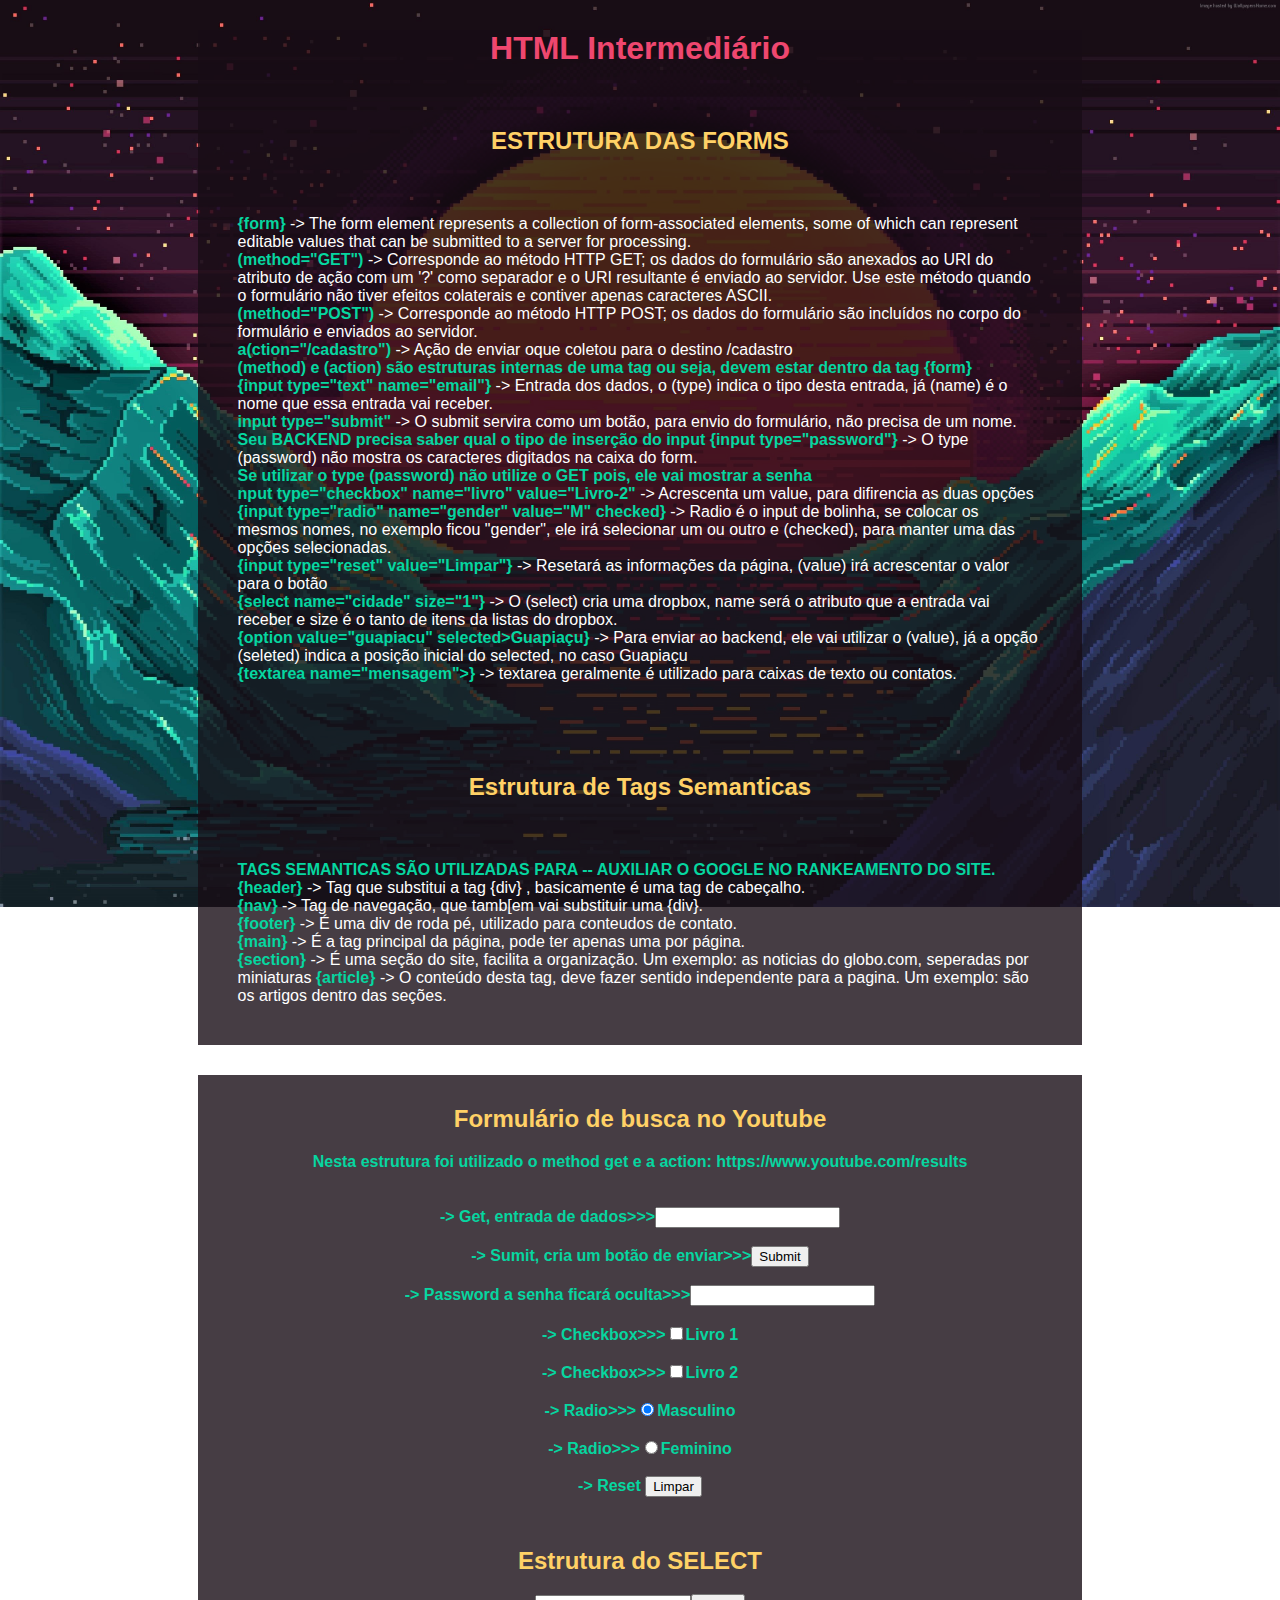
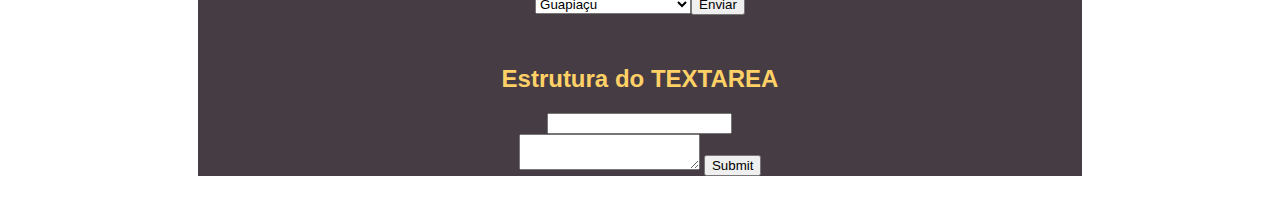
<file: htmlintermediario.html>
<!DOCTYPE html>
<html lang="en">
<head>
      <meta charset="UTF-8">
      <meta http-equiv="X-UA-Compatible" content="IE=edge">
      <meta name="viewport" content="width=device-width, initial-scale=1.0">
      <link rel="stylesheet" href="/css/htmlintermediario.css">
      <title>HTML - Intermediário</title>
</head>
 
<body>

      <div class="container">
            <h1>HTML Intermediário</h1>
            <h2>ESTRUTURA DAS FORMS</h2>
            <p>
                  <!-- Todas as estrutura de um formulário -->
                  <b>{form}</b>     ->    The form element represents a collection of form-associated elements, some of which can represent editable values that can be submitted to a server for processing. <br>
                  <b>(method="GET")</b>    ->   Corresponde ao método HTTP GET; os dados do formulário são anexados ao URI do atributo de ação com um '?' como separador e o URI resultante é enviado ao servidor. Use este método quando o formulário não tiver efeitos colaterais e contiver apenas caracteres ASCII. <br>
                  <b>(method="POST")</b>  ->    Corresponde ao método HTTP POST; os dados do formulário são incluídos no corpo do formulário e enviados ao servidor. <br>
                  <b>a(ction="/cadastro")</b>     ->    Ação de enviar oque coletou para o destino /cadastro <br>
                  <b>(method) e (action) são estruturas internas de uma tag ou seja, devem estar dentro da tag {form}</b> <br>
                  <b>{input type="text" name="email"}</b>    ->    Entrada dos dados, o (type) indica o tipo desta entrada, já (name) é o nome que essa entrada vai receber. <br>
                  <b>input type="submit"</b>    ->    O submit servira como um botão, para envio do formulário, não precisa de um nome. <br>
                  <b>Seu BACKEND precisa saber qual o tipo de inserção do input</b>
                  <b>{input type="password"}</b>      ->    O type (password) não mostra os caracteres digitados na caixa do form. <br>
                  <b>Se utilizar o type (password) não utilize o GET pois, ele vai mostrar a senha</b> <br>
                  <b>nput type="checkbox" name="livro" value="Livro-2"</b>    ->    Acrescenta um value, para difirencia as duas opções <br>
                  <b>{input type="radio" name="gender" value="M" checked}</b> ->    Radio é o input de bolinha, se colocar os mesmos nomes, no exemplo ficou "gender", ele irá selecionar um ou outro e (checked), para manter uma das opções selecionadas. <br>
                  <b>{input type="reset" value="Limpar"}</b>     ->    Resetará as informações da página, (value) irá acrescentar o valor para o botão <br>
            
                  <!-- SELECT -->
                  <b>{select name="cidade" size="1"}</b>    ->    O (select) cria uma dropbox, name será o atributo que a entrada vai receber e size é o tanto de itens da listas do dropbox. <br>
                  <b>{option value="guapiacu" selected>Guapiaçu}</b>    ->    Para enviar ao backend, ele vai utilizar o (value), já a opção (seleted) indica a posição inicial do selected, no caso Guapiaçu <br>
                  
                  <!-- TEXTAREA -->
                  <b> {textarea name="mensagem">}</b> ->    textarea geralmente é utilizado para caixas de texto ou contatos. <br>

            </p>

            <!-- Tags Semanticas -->
            <h2>Estrutura de Tags Semanticas</h2>
            
            <p>
                  <b>TAGS SEMANTICAS SÃO UTILIZADAS PARA -- AUXILIAR O GOOGLE NO RANKEAMENTO DO SITE.</b> <br>
                  <b>{header}</b>   ->    Tag que substitui a tag {div} , basicamente é uma tag de cabeçalho. <br>
                  <b>{nav}</b>      ->    Tag de navegação, que tamb[em vai substituir uma {div}. <br>
                  <b>{footer}</b>   ->    É uma div de roda pé, utilizado para conteudos de contato. <br>
                  <b>{main}</b>     ->    É a tag principal da página, pode ter apenas uma por página. <br>
                  <b>{section}</b>  ->    É uma seção do site, facilita a organização. Um exemplo: as noticias do globo.com, seperadas por miniaturas
                  <b>{article}</b>  ->    O conteúdo desta tag, deve fazer sentido independente para a pagina. Um exemplo: são os artigos dentro das seções.
            </p>
      </div>
      <div class="container">
            <h2>Formulário de busca no Youtube</h2>
            <b>Nesta estrutura foi utilizado o method get e a action: https://www.youtube.com/results</b> <br><br>
            <form method="get" action="https://www.youtube.com/results"><br>
                  <b>-> Get, entrada de dados>>></b><input type="text" name="search_query"> <br><br>
                  <b>-> Sumit, cria um botão de enviar>>></b><input type="submit"> <br> <br>
                  <b> -> Password a senha ficará oculta>>></b><input type="password" name="senha"><br> <br>
                  
                  <!-- Estrutura do CheckBox -->
                  <b> -> Checkbox>>><input type="checkbox" name="livro" value="Livro-1">Livro 1</b><br> <br>
                  <b> -> Checkbox>>><input type="checkbox" name="livro" value="Livro-2">Livro 2</b><br><br>
                 
                  <!-- Estrutura do Radio -->
                  <b> -> Radio>>><input type="radio" name="gender" value="M" checked>Masculino</b><br><br>
                  <b> -> Radio>>><input type="radio" name="gender" value="F">Feminino</b><br><br>
                 
                  <!-- Input de RESET -->
                  <b>-> Reset <input type="reset" value="Limpar"></b><br>

                  <!-- TAGs semanticas -->
            

            </form>
            <!-- Estrutura de uma dropbox com SELECT -->
            <h2>Estrutura do SELECT</h2>
            <select name="cidade" size="1">
                  <option value="guapiacu" selected>Guapiaçu</option>
                  <option value="rio-preto">São José do Rio Preto</option>
                  <option value="palestina">Palestina</option>
                  <option value="nova-granada">Nova Granada</option>
                  <option value="aracatuba">Araçatuba</option>
                  <option value="birigui">Birigui</option>
                  <input type="submit" value="Enviar">
            </select>
            
            <h2>Estrutura do TEXTAREA</h2>
            <form method="get">
            <b><input type="text" name="assunto"></b> <br>
            <textarea name="mensagem"></textarea>
            <input type="submit">
            </form>

      </div>
</body>
</html>
</file>
<file: css/style.css>
/*Estrutura de cores Dracula Themes*/
.Green{color:rgba(80, 250, 123, 1) ;}
.Cyan{color: rgba(139, 233, 253, 1);}
.Orange{color: rgba(255, 184, 108, 1);}
.Pink{color: rgba(255, 121, 198, 1); }
.Purple{color: rgba(189, 147, 249, 1);}
.Red{color: rgba(255,85, 85, 1);
    font-weight: 900;
    width: 3em;
    text-shadow: none;
}
.Yellow{color: rgba(241, 250, 140, 1);}
.White{color: rgba(255, 255, 255, 1);}

/*Estrutura do corpo*/
body{
    background-image: url(../imagens/Sky_background_preview_d274.png);
    background-size: cover;
    background-attachment: fixed;
    background-position: center;
}

/*Estrutura de tamanho relativo 50% da largura*/
#sep50{
    color:blueviolet;
    background-color: aqua ;
    width: 50vw;
}
/*Estrutura de tamanho relativo 30% da largura*/
#sep30{
    color:blueviolet;
    background-color: aqua ;
    width: 30vw;
}
/*Transparencia da div*/
.transback{
    background-color: rgba(40, 42, 54, 0.7);
    font-size: 18px;
    border: none;
    margin: 60px;
    padding: 15px;
    border-radius: 5%;
}

/*Container*/

.container{
    background-color: rgba(68, 71, 90, 0.8);
    padding: 50px;
    border-radius: 3%;
    text-shadow: black 2px 2px;
    font-family: "Comic Sans MS";
}

.link{
    background-color: #3d4053;
    color: cyan;
    padding: 30px;
    padding-top: 15px;
    padding-bottom: 15px;
    border-radius: 10px;
    font-weight: 900;
    font-size: 20px;
    border-color: cyan ;
    border-style: solid;
}

.link:hover{
    color: #3d4053;
    background-color: cyan;
    border-style: solid;
    border-color: #3d4053;
    
}

ol{
    list-style-position: inside;
    margin-left: 5%;
    margin-right: 5%; 
    margin-top: 0%; 
    padding: 2px;
    background-color: rgba(68, 71, 90, 0.5);
    border-radius: 2px;
    text-shadow: none;
}

li{
    color: rgba(80, 250, 123, 1);
    border: 1px solid;
    background-color: #3d4053;
    margin: 10px;
    padding: 2px;
    font-size: 2vmax;
    border-radius: 10px;
}
a{text-decoration: none;}

li:hover{
    color: #3d4053;
    background-color: rgba(80, 250, 123, 1);
}
</file>
<file: desafio_2/style.css>
body{
    background-color: black;
}


.card{
    background-image: url(../desafio_2/backgorund.png);
    width: 400px;
    height: 200px;
    padding: 1px 20px;
    margin: auto;
    box-sizing: border-box;
    background-repeat: no-repeat;
    background-size:cover
}


#instagram{
    color: white;
    list-style-image: url(/desafio_2/Insta.png);
    font-size: 20px;
    font-family: 'Comic Sans MS';
    background-color: #713bc0;
    width: 110px;
    text-align: center;
    border: solid white 5px;
    border-radius: 10px;

}

#twitter{
    color: white ;
    list-style-image: url(../desafio_2/Twitter.png);
    font-size: 20px;
    font-family: 'Comic Sans MS';
    background-color: #30aee3;
    width: 110px;
    border: solid white 5px;
    border-radius: 10px;
}

#youtube{
    color: white;
    list-style-image: url(../desafio_2/Youtube.png);
    font-size: 20px;
    font-family: 'Comic Sans MS';
    background-color: #c93a2e;
    width: 110px;
    border: solid white 5px;
    border-radius: 10px;
}

h1{
    font-size: 20px;
    color: black;
    font-family: 'Comic Sans MS';
}

a{
    text-decoration: none;
}
</file>
<file: desafio_3/style.css>
*{
      margin: 0%;
      padding: 0%;
}
body{
      font-family: 'Segoe UI', Tahoma, Geneva, Verdana, sans-serif;
      background-color: #2d2d2d;
}
.container{
      max-width: 1000px;
      margin: auto;
}



header h1{
      font-size: 20px;
      background-color: #ab4c16;
      color: white;
      text-align: center;
      margin: 0%;
      padding: 10px;
}

.containerForm{
      max-width: 230px;
      border-radius: 10px;
      background-color: #949494;
      padding: 25px;
      float: right;
}

.containerForm h2{
      font-size: 20px;
      font-family: 'Segoe UI', Tahoma, Geneva, Verdana, sans-serif;
      margin-bottom: 20px;
}
.containerForm p{
      font-family: 'Segoe UI', Tahoma, Geneva, Verdana, sans-serif;
      margin-bottom: 20px;

}
.containerForm input, select{
      width: 100%;
      box-sizing: border-box;
      padding: 10px;
      margin-bottom: 10px;
}

input[type='submit']{
      color: white;
      background-color: #ab4c16;
}
section{
      padding: 20px;
      background-image: url(/desafio_3/Assets/backgorund.jpg);
      background-position: 60%;
      background-size: cover;
      overflow: hidden;
}

select{
      -moz-appearance: none;
      appearance: none;
      -webkit-appearance: none;

      background-image: url(/desafio_3/Assets/svgexport-11.png);
      background-repeat: no-repeat;

      background-position: calc(100% - 10px) center;
}
footer{
      background-color: #ab4c16;
      padding: 40px;
      text-align: center;
}

.picture img{
      width: 150px;
      float: left;
}
.description{
      display: inline-block;
      text-align: left;
      color: white;
      max-width: 70%;
      margin-left: 40px;
}
.description p, .description h3{
      margin-bottom: 20px;
}
</file>
<file: exercicios/style.css>
body{ 
      background-color: black;
      width: 100vw;
      height: 20vh;
}

.bluesquad{
      width: 100px;
      height: 100px;
      background-color: blue;


}

.redsquad{
      width: 100px;
      height: 100px;
      background-color: red;
}

.greensquad{
      width: 100px;
      height: 100px;
      background-color: greenyellow;

}

li{
      list-style-type: none;
      float: none;
      color: white;
      text-align: center;
}

.title{
      font-size:70px;
      margin: auto;
      text-align: center;
      color: aqua;
      font-family: sans-serif monospace;
      font-weight: 900;
}
</file>
<file: css/intermediario/style.css>
/* Corpo do site com imagem fixa */
body{
        background-image: url(/imagens/Sky_background_preview_d274.png);
        background-size: cover;
        background-attachment: fixed;
        background-position: center;
}
/* Fonte bitwise-mx19 dos outros projetos */
@font-face {
    font-family: 'bitwise-mx19';
    src: url(/fonts/Bitwise-m19x.ttf);
}
/* Titulos padrões */
.title{
    font-family: 'bitwise-mx19';
    color: rgba(139, 233, 253, 1);
    text-align: center;
    font-size: 50px;
}
/* Subtitulos padrões */
.subtitle{
    font-family: 'bitwise-mx19';
    color: rgba(255,85, 85, 1);
    font-size: 38px;
    text-align: center;
}

/* Paragrafo */
.paragrafo{
    font-family: 'Comic Sans MS';
    color: white;
    text-shadow: black 2px 1px;
    text-align: left;
    text-indent: 2px;
    font-size: 20px;
}

/* Minha paleta de cores padrão Dracula */

.Green{color:rgba(80, 250, 123, 1) ;
    font-weight: 900;
}
.Cyan{color: rgba(139, 233, 253, 1);}
.Orange{color: rgba(255, 184, 108, 1);}
.Pink{color: rgba(255, 121, 198, 1); }
.Purple{color: rgba(189, 147, 249, 1);}
.Red{color: rgba(255,85, 85, 1);
    text-decoration: underline;
}
.Yellow{color: rgba(241, 250, 140, 1);}
.White{color: rgba(255, 255, 255, 1);}


/*Container*/

.container{
    width: 80%;
    background-color: rgba(68, 71, 90, 0.8);
    padding: 20px;
    border-radius: 3%;
    text-shadow: black 2px 2px;
    font-family: "Comic Sans MS";
    text-align: center;
    box-sizing: border-box;
    margin: auto;
    margin-bottom: 30px;
}
/* Objeto para testar os overflow */
#object1{
    width: 400px;
    height: 200px;
    text-align: center;
    overflow-y: auto;
    overflow-x: hidden;
    margin: auto;
}
img{
    display: inline-block;
}

/* Objeto para testar os relative */

.objectSquad{
    width: 50px;
    height: 50px;
}

.objectSquad1{
    position: absolute;
    background-color: green;
    left: 50%;
}

.objectSquad2{
    background-color: red;
    position: absolute;
    left: 51%;
    bottom: 40px;
}

.objectSquad3{
    position: absolute;
    left: 52%;
    bottom: 30px;
    background-color: blue;
}

.objectSquadS{
    position: relative;
    width: 800px;
    height: 100px;
    border: solid 1px gray;
    transform: translateX();
}
</file>
<file: css/css.css>
/*Estrutura de cores Dracula Themes*/
.Green{color:rgba(80, 250, 123, 1) ;}
.Cyan{color: rgba(139, 233, 253, 1);}
.Orange{color: rgba(255, 184, 108, 1);}
.Pink{color: rgba(255, 121, 198, 1); }
.Purple{color: rgba(189, 147, 249, 1);}
.Red{color: rgba(255,85, 85, 1);
    font-weight: 900;
    width: 3em;
    text-shadow: none;
}
.Yellow{color: rgba(241, 250, 140, 1);}
.White{color: rgba(255, 255, 255, 1);}

/*Estrutura do corpo*/
body{
    background-image: url(../imagens/Sky_background_preview_d274.png);
    background-size: cover;
    background-attachment: fixed;
    background-position: center;
}

/*Estrutura de tamanho relativo 50% da largura*/
#sep50{
    color:blueviolet;
    background-color: aqua ;
    width: 50vw;
}
/*Estrutura de tamanho relativo 30% da largura*/
#sep30{
    color:blueviolet;
    background-color: aqua ;
    width: 30vw;
}
/*Transparencia da div*/
.transback{
    background-color: rgba(40, 42, 54, 0.7);
    font-size: 18px;
    border: none;
    margin: 60px;
    padding: 15px;
    border-radius: 5%;
}

/*Container*/

.container{
    background-color: rgba(68, 71, 90, 0.8);
    padding: 50px;
    border-radius: 3%;
    text-shadow: black 2px 2px;
    font-family: "Comic Sans MS";
}

.link{
    background-color: #3d4053;
    color: cyan;
    padding: 30px;
    padding-top: 15px;
    padding-bottom: 15px;
    border-radius: 10px;
    font-weight: 900;
    font-size: 20px;
    border-color: cyan ;
    border-style: solid;
}

.link:hover{
    color: #3d4053;
    background-color: cyan;
    border-style: solid;
    border-color: #3d4053;
    
}

ol{
    list-style-position: inside;
    margin-left: 5%;
    margin-right: 5%; 
    margin-top: 0%; 
    padding: 2px;
    background-color: rgba(68, 71, 90, 0.5);
    border-radius: 2px;
    text-shadow: none;
}

li{
    color: rgba(80, 250, 123, 1);
    border: 1px solid;
    background-color: #3d4053;
    margin: 10px;
    padding: 2px;
    font-size: 2vmax;
    border-radius: 10px;
}
a{text-decoration: none;}

li:hover{
    color: #3d4053;
    background-color: rgba(80, 250, 123, 1);
}
</file>
<file: css/cssintermediario.css>
/* Corpo do site com imagem fixa */
body{
        background-image: url(/imagens/Sky_background_preview_d274.png);
        background-size: cover;
        background-attachment: fixed;
        background-position: center;
}
/* Fonte bitwise-mx19 dos outros projetos */
@font-face {
    font-family: 'bitwise-mx19';
    src: url(/fonts/Bitwise-m19x.ttf);
}
/* Titulos padrões */
.title{
    font-family: 'bitwise-mx19';
    color: rgba(139, 233, 253, 1);
    text-align: center;
    font-size: 50px;
}
/* Subtitulos padrões */
.subtitle{
    font-family: 'bitwise-mx19';
    color: rgba(255,85, 85, 1);
    font-size: 38px;
    text-align: center;
}

/* Paragrafo */
.paragrafo{
    font-family: 'Comic Sans MS';
    color: white;
    text-shadow: black 2px 1px;
    text-align: left;
    text-indent: 2px;
    font-size: 20px;
}

/* Minha paleta de cores padrão Dracula */

.Green{color:rgba(80, 250, 123, 1) ;
    font-weight: 900;
}
.Cyan{color: rgba(139, 233, 253, 1);}
.Orange{color: rgba(255, 184, 108, 1);}
.Pink{color: rgba(255, 121, 198, 1); }
.Purple{color: rgba(189, 147, 249, 1);}
.Red{color: rgba(255,85, 85, 1);
    text-decoration: underline;
}
.Yellow{color: rgba(241, 250, 140, 1);}
.White{color: rgba(255, 255, 255, 1);}


/*Container*/

.container{
    width: 80%;
    background-color: rgba(68, 71, 90, 0.8);
    padding: 20px;
    border-radius: 3%;
    text-shadow: black 2px 2px;
    font-family: "Comic Sans MS";
    text-align: center;
    box-sizing: border-box;
    margin: auto;
    margin-bottom: 30px;
}
/* Objeto para testar os overflow */
#object1{
    width: 400px;
    height: 200px;
    text-align: center;
    overflow-y: auto;
    overflow-x: hidden;
    margin: auto;
}
img{
    display: inline-block;
}

/* Objeto para testar os relative */

.objectSquad{
    width: 50px;
    height: 50px;
}

.objectSquad1{
    position: absolute;
    background-color: green;
    left: 50%;
}

.objectSquad2{
    background-color: red;
    position: absolute;
    left: 51%;
    bottom: 40px;
}

.objectSquad3{
    position: absolute;
    left: 52%;
    bottom: 30px;
    background-color: blue;
}

.objectSquadS{
    position: relative;
    width: 800px;
    height: 100px;
    border: solid 1px gray;
    transform: translateX();
}
</file>
<file: css/htmlintermediario.css>
body{
      background-image: url(/imagens/sunset.jpeg);
      background-size: cover;
      background-repeat: no-repeat;
      background-attachment: fixed;

}


.container{
      width: 70%;
      background-color: rgba(24,13,21,0.8);
      height: auto;
      font-family: 'Gill Sans', 'Gill Sans MT', Calibri, 'Trebuchet MS', sans-serif;
      text-align: center;
      margin: auto;  
      margin-bottom: 30px;    
}

.container h1{
      color: rgb(239, 71, 111);
      margin: 30px;
}
.container h2{
      color: rgb(255, 209, 102);
      padding-top: 30px;
}
.container b{
      color: rgb(6, 214, 160);
      font-weight: bold;
}
.container p{
      color: white;
      text-align: left;
      padding: 40px;
}
</file>
